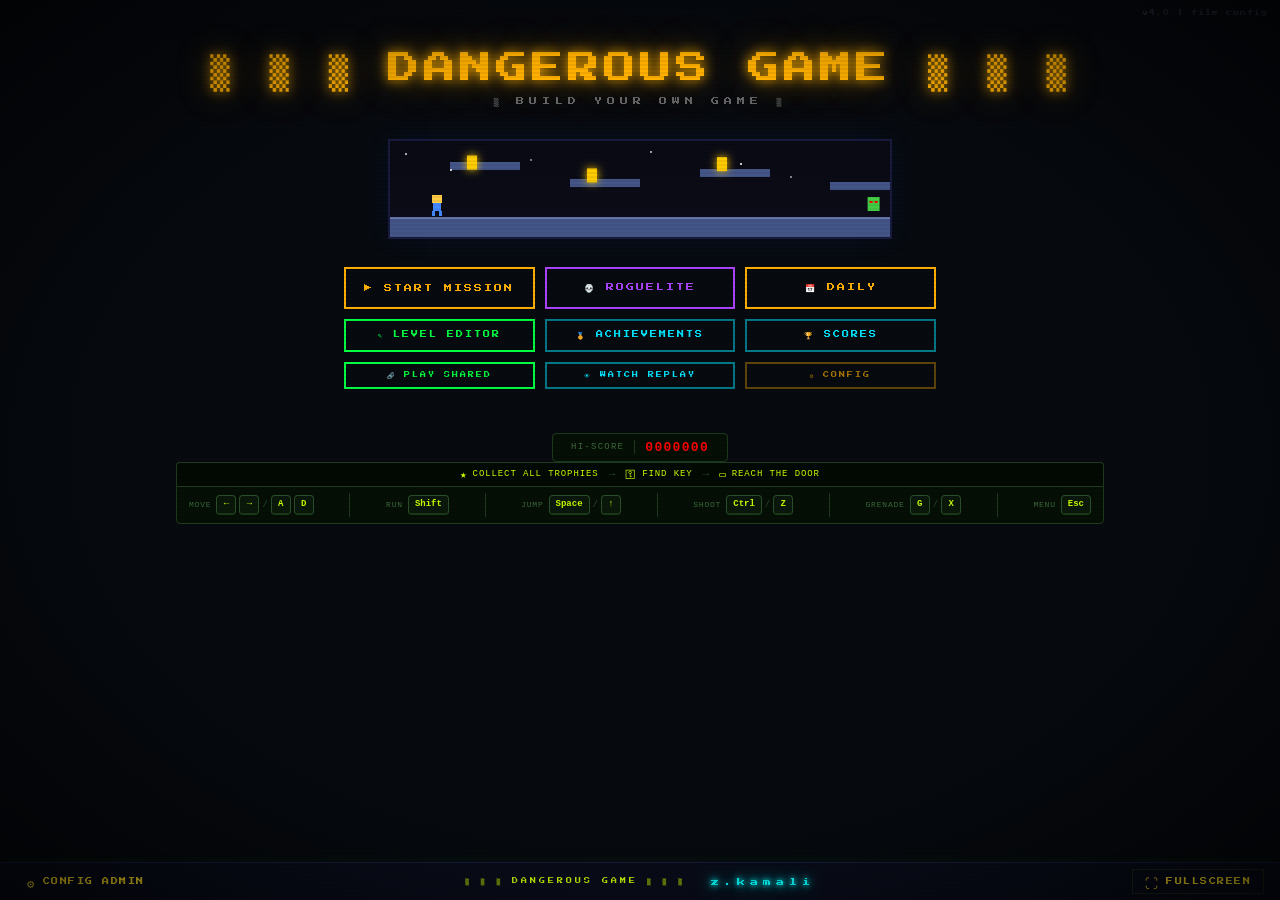
<file: index.html>
<!DOCTYPE html>
<html lang="en">
<head>
  <meta charset="UTF-8">
  <meta name="viewport" content="width=device-width, initial-scale=1.0, maximum-scale=1.0, user-scalable=no, viewport-fit=cover">
  <title>▒ DANGEROUS GAME ▒</title><!-- overwritten at runtime by game.config.json → game.title -->
  <meta name="description" content="DANGEROUS GAME — retro 2D side-scrolling game">
  <meta name="theme-color" content="#070a0f">
  <link rel="preconnect" href="https://fonts.googleapis.com">
  <link rel="preconnect" href="https://fonts.gstatic.com" crossorigin>
  <link href="https://fonts.googleapis.com/css2?family=Press+Start+2P&display=swap" rel="stylesheet">
  <link rel="icon" type="image/png" href="DG-favicon.png">
  <link rel="stylesheet" href="style.css">
</head>
<body>

<!-- Config version badge (top-right corner) -->
<div id="config-badge">LOADING CONFIG…</div>

<!-- ════════════════════════════════════════════
     MENU SCREEN
     ════════════════════════════════════════════ -->
	 <div id="screen-menu" class="screen active">

  <div class="menu-logo-wrap">
    <div class="menu-title" data-config="game.title">
      ▒ ▒ ▒ DANGEROUS GAME ▒ ▒ ▒
    </div>
    <div class="menu-sub" data-config="game.subtitle">
      ▒ BUILD YOUR OWN GAME ▒
    </div>
  </div>

  <div class="menu-canvas-wrap">
    <canvas id="menu-canvas" width="500" height="96"></canvas>
  </div>

  <div class="menu-options menu-grid">
    <!-- Row 1: Primary actions -->
    <button class="btn btn-amber btn-primary menu-btn-lg" id="btn-play">▶ START MISSION</button>
    <button class="btn btn-purple menu-btn-lg" id="btn-roguelite">💀 ROGUELITE</button>
    <button class="btn btn-yellow menu-btn-lg" id="btn-daily">📅 DAILY</button>
    <!-- Row 2: Tools -->
    <button class="btn btn-green  menu-btn-md" id="btn-editor">✎ LEVEL EDITOR</button>
    <button class="btn btn-cyan   menu-btn-md" id="btn-achievements">🏅 ACHIEVEMENTS</button>
    <button class="btn btn-cyan   menu-btn-md" id="btn-leaderboard">🏆 SCORES</button>
    <!-- Row 3: Share + Admin -->
    <button class="btn btn-teal   menu-btn-sm" id="btn-import-level">🔗 PLAY SHARED</button>
    <button class="btn btn-cyan   menu-btn-sm" id="btn-watch-shared-replay">👁 WATCH REPLAY</button>
    <a      class="btn btn-admin  menu-btn-sm" href="admin.html">⚙ CONFIG</a>
  </div>

  <div class="dg-hiscore" id="menu-hi">
    <span class="dg-hi-label">Hi-Score</span>
    <div class="dg-hi-divider"></div>
    <span class="dg-hi-score">0000000</span>
  </div>
	
	<!-- THEME-2 - SHOW IN FOOTER -->
	<div class="dg-footer">
	  <div class="dg-mission">
		<div class="dg-mstep"><span class="dg-micon">★</span> Collect all trophies</div>
		<span class="dg-marrow">→</span>
		<div class="dg-mstep"><span class="dg-micon">⚿</span> Find key</div>
		<span class="dg-marrow">→</span>
		<div class="dg-mstep"><span class="dg-micon">▭</span> Reach the door</div>
	  </div>
	  <div class="dg-controls">
		<div class="dg-ctrl">
		  <span class="dg-label">Move</span>
		  <div class="dg-keys">
			<span class="dg-key">←</span><span class="dg-key">→</span>
			<span class="dg-sep">/</span>
			<span class="dg-key">A</span><span class="dg-key">D</span>
		  </div>
		</div>
		<div class="dg-divider"></div>
		<div class="dg-ctrl">
		  <span class="dg-label">Run</span>
		  <div class="dg-keys"><span class="dg-key">Shift</span></div>
		</div>
		<div class="dg-divider"></div>
		<div class="dg-ctrl">
		  <span class="dg-label">Jump</span>
		  <div class="dg-keys">
			<span class="dg-key">Space</span><span class="dg-sep">/</span><span class="dg-key">↑</span>
		  </div>
		</div>
		<div class="dg-divider"></div>
		<div class="dg-ctrl">
		  <span class="dg-label">Shoot</span>
		  <div class="dg-keys">
			<span class="dg-key">Ctrl</span><span class="dg-sep">/</span><span class="dg-key">Z</span>
		  </div>
		</div>
		<div class="dg-divider"></div>
		<div class="dg-ctrl">
		  <span class="dg-label">Grenade</span>
		  <div class="dg-keys">
			<span class="dg-key">G</span><span class="dg-sep">/</span><span class="dg-key">X</span>
		  </div>
		</div>
		<div class="dg-divider"></div>
		<div class="dg-ctrl">
		  <span class="dg-label">Menu</span>
		  <div class="dg-keys"><span class="dg-key">Esc</span></div>
		</div>
	  </div>
	</div>


</div>

<!-- ════════════════════════════════════════════
     GAME SCREEN
     ════════════════════════════════════════════ -->
<div id="screen-game" class="screen">

  <!-- HUD -->
  <div id="hud">
    <div class="hud-group">
      <div class="hud-item">
        <label>SCORE</label>
        <span id="hud-score">0000000</span>
      </div>
      <div class="hud-item">
        <label>HI</label>
        <span id="hud-hi">0000000</span>
      </div>
      <div class="hud-item">
        <label>MISSION</label>
        <span id="hud-level">LV 1</span>
      </div>
    </div>
    <div class="hud-group">
      <div class="hud-item">
        <label>LIVES</label>
        <span class="hud-lives" id="hud-lives">♥♥♥</span>
      </div>
      <div class="hud-item">
        <label>CUPS</label>
        <span id="hud-trophy">0</span>
      </div>
      <div class="hud-item">
        <label>KEY</label>
        <span class="hud-key" id="hud-key">NO</span>
      </div>
      <div class="hud-item">
        <label>WEAPON</label>
        <span class="hud-weapon" id="hud-weapon">NONE</span>
      </div>
      <div class="hud-item">
        <label>AMMO</label>
        <span class="hud-ammo" id="hud-ammo">–</span>
      </div>
      <div class="hud-item">
        <label>NADE</label>
        <span id="hud-nade">x0</span>
      </div>
      <div class="hud-item" id="hud-jetbar-wrap">
        <label>JET</label>
        <div id="hud-jetbar"><div id="hud-jetbar-fill"></div></div>
      </div>
      <!-- Phase 1: Boss HP bar -->
      <div class="hud-item" id="hud-boss-wrap" style="display:none">
        <label id="hud-boss-label">BOSS 12/12</label>
        <div id="hud-boss-bar"><div id="hud-boss-fill"></div></div>
      </div>
    </div>
  </div>

  <!-- Game canvas -->
  <div id="canvas-wrapper">
    <canvas id="gameCanvas"></canvas>
    <div id="msg-overlay"></div>
  </div>

  <!-- Controls hint strip -->
  <div id="controls-hint">
    <span>← → MOVE &nbsp; SHIFT RUN &nbsp; SPACE JUMP &nbsp; CTRL/Z SHOOT &nbsp; G GRENADE</span>
    <button class="btn btn-danger btn-sm" id="btn-menu" aria-label="Quit to menu">ESC / QUIT</button>
  </div>

  <!-- Touch controls (mobile only — shown via CSS media query) -->
  <div id="touch-controls">
    <div class="touch-dpad">
      <button class="touch-btn"             id="touch-left">◀</button>
      <button class="touch-btn"             id="touch-right">▶</button>
    </div>
    <div class="touch-actions">
      <button class="touch-btn touch-grenade" id="touch-grenade">NADE</button>
      <button class="touch-btn touch-shoot"   id="touch-shoot">FIRE</button>
      <button class="touch-btn touch-jump"    id="touch-jump">JUMP</button>
    </div>
  </div>

</div><!-- /screen-game -->

<!-- ════════════════════════════════════════════
     GAME OVER / WIN SCREEN
     ════════════════════════════════════════════ -->
<div id="screen-gameover" class="screen">
  <div class="gameover-title" id="go-title">GAME OVER</div>
  <div class="gameover-score">SCORE: <span id="go-score">0000000</span></div>
  <div class="gameover-hi">HI-SCORE: <span id="go-hi">0000000</span></div>
  <div class="menu-options">
    <button class="btn btn-amber" id="btn-retry">▶ PLAY AGAIN</button>
    <button class="btn btn-cyan"  id="btn-watch-replay" style="display:none">👁 WATCH REPLAY</button>
    <button class="btn btn-cyan"  id="btn-export-replay" style="display:none">📤 SHARE REPLAY</button>
    <div id="replay-export-feedback" style="display:none;color:#00ff88;font-family:'Press Start 2P',monospace;font-size:8px;margin-top:8px;text-align:center;"></div>
    <button class="btn"           id="btn-gomenu">← MAIN MENU</button>
  </div>
</div>

<!-- ════════════════════════════════════════════
     EDITOR SCREEN
     ════════════════════════════════════════════ -->
<div id="screen-editor" class="screen">

  <!-- Top bar: title + action buttons -->
  <div id="editor-header">
    <h2>◈ LEVEL EDITOR</h2>
    <div class="ed-btns">
      <button class="btn btn-green"               id="btn-ed-play">▶ PLAY TEST</button>
      <button class="btn btn-cyan"               id="btn-ed-export">↓ EXPORT</button>
      <button class="btn btn-amber"               id="btn-ed-import">↑ IMPORT</button>
      <button class="btn btn-cyan"                id="btn-ed-share">🔗 SHARE LEVEL</button>
      <button class="btn btn-purple"              id="btn-ed-ai">🤖 AI GENERATE</button>
      <button class="btn btn-amber ed-btn-danger" id="btn-ed-menu">✕ BACK</button>
      <input  class="hidden-file-input"    type="file" id="ed-import-input" accept=".json">
    </div>
  </div>

  <!-- Toolbar: LEVEL | TILES palette+tools+guide | CHARACTERS -->
  <div id="editor-toolbar">

    <!-- Zone 1: Level select -->
	<div class="tile-guide">
		<div class="tg-group-heading" style="padding: 6px 10px 5px; margin: 8px 0px 4px; background: rgba(255, 136, 0, 0.094); border-width: 1px 1px 1px 3px; border-style: solid; border-color: rgba(255, 136, 0, 0.333) rgba(255, 136, 0, 0.333) rgba(255, 136, 0, 0.333) rgb(255, 136, 0); border-image: initial; font-family: &quot;Press Start 2P&quot;, monospace; font-size: 12px; color: rgb(255, 136, 0); letter-spacing: 2px; display: flex; align-items: center; gap: 8px;">
			<span style="font-size:13px">🗺️</span>
			<div>
				<div>LEVEL</div>
				<div style="font-size:5px;color:#44cc4499;margin-top:2px;letter-spacing:1px">&nbsp;</div>
			</div>
			<select id="ed-level-select"></select>
		</div>
				
		<!-- Zone 3: Add new character -->
		<div class="tg-group-heading" style="padding: 6px 10px 5px; margin: 8px 0px 4px; background: rgba(255, 0, 68, 0.094); border-width: 1px 1px 1px 3px; border-style: solid; border-color: rgba(255, 0, 68, 0.333) rgba(255, 0, 68, 0.333) rgba(255, 0, 68, 0.333) rgb(255, 0, 68); border-image: initial; font-family: &quot;Press Start 2P&quot;, monospace; font-size: 7px; color: rgb(255, 0, 68); letter-spacing: 2px; display: flex; align-items: center; gap: 8px;">
			<span style="font-size:13px">⚔️➕</span>
			<div>
			  <button class="ed-btn ed-btn-add-char" id="btn-add-char">+ ADD CUSTOM ENEMY</button>
			</div>
		</div>
	</div>
	
    <!-- Zone 4: Tile palette + tools + guide -->
    <div class="ed-zone ed-zone-tiles" id="ed-zone-tiles">
      <div class="ed-toolbar-tiles-row">
		<!-- Zone 4: Tile Reference ← ADD THIS ENTIRE BLOCK -->
		<div class="ed-zone" id="ed-zone-guide">		  
			<div class="tile-guide">
				<div class="tg-group-heading" style="padding: 6px 10px 5px; margin: 8px 0px 4px; background: rgba(68, 102, 255, 0.094); border-width: 1px 1px 1px 3px; border-style: solid; border-color: rgba(68, 102, 255, 0.333) rgba(68, 102, 255, 0.333) rgba(68, 102, 255, 0.333) rgb(68, 102, 255); border-image: initial; font-family: &quot;Press Start 2P&quot;, monospace; font-size: 12px; color: rgb(68, 102, 255); letter-spacing: 2px; display: flex; align-items: center; gap: 8px;">
					<span style="font-size:13px">🧰</span>
					<div>Tiles Toolbox
					</div>
					
					<div class="tg-cell" data-tid="4" title="[4] TROPHY — Collect all to unlock door" style="border: 1px solid rgba(255, 204, 0, 0.333); background: rgba(255, 204, 0, 0.07); display: flex; flex-direction: column; align-items: center; padding: 4px 2px 3px; cursor: pointer; border-radius: 2px; transition: border-color 0.1s, background 0.1s; position: relative;">
						<span style="font-size:15px;line-height:1">🧹</span>
						<span style="font-family:'Press Start 2P',monospace;font-size:5px;color:#ffcc00;margin-top:2px;text-align:center;line-height:1.3">
							&nbsp;
						</span>
					</div>
					<button class="btn btn-amber" id="btn-ed-clear">CLEAR</button>
					
					<div class="tg-cell" data-tid="18" title="[18] UPGRADE — Upgrades current weapon" style="border: 1px solid rgba(0, 229, 255, 0.333); background: rgba(0, 229, 255, 0.07); display: flex; flex-direction: column; align-items: center; padding: 4px 2px 3px; cursor: pointer; border-radius: 2px; transition: border-color 0.1s, background 0.1s; position: relative;">
						<span style="font-size:15px;line-height:1">🎨</span>
						<span style="font-family:'Press Start 2P',monospace;font-size:5px;color:#00e5ff;margin-top:2px;text-align:center;line-height:1.3">		&nbsp;
						</span>
					</div>
					<button class="btn btn-cyan" id="btn-ed-fill">FILL FLOOR</button>
				</div>
			</div>
		  <div id="tile-guide"></div>
		</div>
      </div>
    </div>

  </div><!-- /editor-toolbar -->

  <!-- Full-width canvas -->
  <div id="editor-canvas-wrap">
    <canvas id="editorCanvas"></canvas>
  </div>

</div><!-- /screen-editor -->

<!-- ════════════════════════════════════════════
     CUSTOM CHARACTER MODAL
     ════════════════════════════════════════════ -->
<div id="char-modal-bg">
  <div id="char-modal">
    <h2 id="char-modal-title">◈ NEW CHARACTER</h2>

    <div class="cf">
      <label>NAME</label>
      <input type="text" id="char-name" maxlength="12" placeholder="e.g. ROBOT" value="CUSTOM">
    </div>

    <div class="cf-row">
      <div class="cf cf-half">
        <label>BODY COLOR</label>
        <input type="color" id="char-color" value="#cc4444">
      </div>
      <div class="cf cf-half">
        <label>EYE COLOR</label>
        <input type="color" id="char-eyecolor" value="#ff0000">
      </div>
    </div>

    <div class="cf">
      <label>BEHAVIOR</label>
      <select id="char-behavior">
        <option value="patrol">PATROL  (walks back &amp; forth)</option>
        <option value="fast">FAST    (quick patrol)</option>
        <option value="flying">FLYING  (hovers, no gravity)</option>
        <option value="jumper">JUMPER  (bounces on platforms)</option>
        <option value="sniper">SNIPER  (shoots at player)</option>
      </select>
    </div>

    <div class="cf">
      <label>SPEED &nbsp;<span class="rv" id="rv-speed">1.4</span></label>
      <input type="range" id="char-speed" min="0.5" max="4" step="0.1" value="1.4">
    </div>
    <div class="cf">
      <label>PATROL RANGE &nbsp;<span class="rv" id="rv-range">80</span>px</label>
      <input type="range" id="char-range" min="32" max="300" step="8" value="80">
    </div>
    <div class="cf">
      <label>SCORE VALUE &nbsp;<span class="rv" id="rv-score">300</span>pts</label>
      <input type="range" id="char-score" min="100" max="1000" step="50" value="300">
    </div>

    <div class="char-prev-row">
      <canvas class="char-prev-canvas" id="char-prev-cnv" width="48" height="56"></canvas>
      <div id="char-prev-info"></div>
    </div>

    <div class="char-modal-btns">
      <button class="ed-btn"             id="char-cancel">CANCEL</button>
      <button class="ed-btn ed-btn-save" id="char-save">SAVE CHARACTER</button>
    </div>
  </div>
</div>

<!-- ════════════════════════════════════════════
     LEADERBOARD SCREEN
     ════════════════════════════════════════════ -->
<!-- ════════════════════════════════════════════
     LEVEL IMPORT MODAL (Phase 4 — URL Sharing)
     ════════════════════════════════════════════ -->
<div id="import-level-modal-bg" style="display:none;position:fixed;inset:0;background:rgba(0,0,0,0.85);z-index:9999;display:none;align-items:center;justify-content:center;">
  <div style="background:#0d1117;border:2px solid #4a9eff;padding:24px;max-width:560px;width:90%;font-family:'Press Start 2P',monospace;color:#eee;">
    <div style="font-size:10px;color:#4a9eff;margin-bottom:16px;letter-spacing:1px;">🔗 PLAY SHARED LEVEL</div>
    <div style="font-size:8px;color:#aaa;margin-bottom:10px;line-height:1.8;">Paste the level code below.<br>You can paste the full URL or just the part after <span style="color:#4a9eff">#level=</span></div>
    <textarea id="import-level-input" style="width:100%;height:90px;background:#070a0f;color:#4a9eff;border:1px solid #333;padding:8px;font-family:monospace;font-size:11px;resize:vertical;box-sizing:border-box;" placeholder="Paste URL or level code here..."></textarea>
    <div style="margin-top:14px;display:flex;gap:10px;justify-content:flex-end;">
      <button id="import-level-cancel" style="background:#222;color:#aaa;border:1px solid #444;padding:8px 14px;font-family:'Press Start 2P',monospace;font-size:8px;cursor:pointer;">CANCEL</button>
      <button id="import-level-go"     style="background:#4a9eff;color:#000;border:none;padding:8px 14px;font-family:'Press Start 2P',monospace;font-size:8px;cursor:pointer;">▶ PLAY LEVEL</button>
    </div>
    <div id="import-level-error" style="font-size:7px;color:#ff4444;margin-top:10px;min-height:14px;"></div>
  </div>
</div>

<!-- ════════════════════════════════════════════
     REPLAY IMPORT MODAL — paste a shared replay code
     ════════════════════════════════════════════ -->
<div id="import-replay-modal-bg" style="display:none;position:fixed;inset:0;background:rgba(0,0,0,0.88);z-index:9999;align-items:center;justify-content:center;">
  <div style="background:#0a0d14;border:2px solid #00e5ff;padding:24px;max-width:580px;width:92%;font-family:'Press Start 2P',monospace;color:#eee;box-sizing:border-box;">
    <div style="font-size:10px;color:#00e5ff;margin-bottom:8px;letter-spacing:1px;">👁 WATCH SHARED REPLAY</div>
    <div style="font-size:7px;color:#888;margin-bottom:14px;line-height:1.9;">
      Paste a replay code shared by another player.<br>
      The recording will play back from the start of their run.
    </div>
    <textarea id="import-replay-input" style="width:100%;height:100px;background:#070a0f;color:#00e5ff;border:1px solid #224;padding:8px;font-family:monospace;font-size:10px;resize:none;box-sizing:border-box;outline:none;" placeholder="Paste replay code here..."></textarea>
    <div style="margin-top:12px;display:flex;gap:10px;justify-content:flex-end;">
      <button id="import-replay-cancel" style="background:#111;color:#888;border:1px solid #333;padding:8px 14px;font-family:'Press Start 2P',monospace;font-size:7px;cursor:pointer;">CANCEL</button>
      <button id="import-replay-go"     style="background:#00e5ff;color:#000;border:none;padding:8px 16px;font-family:'Press Start 2P',monospace;font-size:7px;cursor:pointer;font-weight:bold;">▶ WATCH REPLAY</button>
    </div>
    <div id="import-replay-error" style="font-size:7px;color:#ff4444;margin-top:8px;min-height:14px;"></div>
  </div>
</div>

<div id="screen-leaderboard" class="screen">
  <div class="lb-header">
    <div class="lb-title">🏆 HIGH SCORES</div>
    <div class="lb-subtitle">TOP 10 SOLDIERS</div>
  </div>

  <div class="lb-table-wrap">
    <table class="lb-table">
      <thead>
        <tr>
          <th class="lb-th">RANK</th>
          <th class="lb-th">NAME</th>
          <th class="lb-th">SCORE</th>
          <th class="lb-th">DATE</th>
        </tr>
      </thead>
      <tbody id="lb-tbody">
        <!-- filled by JS -->
      </tbody>
    </table>
  </div>

  <div class="lb-actions">
    <button class="btn btn-amber" id="btn-lb-back">← MAIN MENU</button>
    <button class="btn btn-danger btn-sm" id="btn-lb-clear">✕ CLEAR SCORES</button>
  </div>
</div>

<!-- ════════════════════════════════════════════
     LEVEL TRANSITION SCREEN
     Shown between levels — animated corridor walk
     ════════════════════════════════════════════ -->
<div id="screen-transition" class="screen">
  <div id="trans-wrap">
    <div id="trans-header">
      <span id="trans-level-from"></span>
      <span id="trans-message"></span>
      <span id="trans-level-to"></span>
    </div>
    <div id="trans-corridor-wrap">
      <canvas id="trans-canvas" width="700" height="120"></canvas>
    </div>
    <div id="trans-footer">
      <span id="trans-score-label">SCORE</span>
      <span id="trans-score-val"></span>
      <span id="trans-sub"></span>
    </div>
  </div>
</div>

<!-- ════════════════════════════════════════════
     GLOBAL FOOTER BAR — always visible
     ════════════════════════════════════════════ -->
<div id="footer-bar">
  <div class="footer-left">
    <a class="footer-link" href="admin.html" title="Open Config Admin">
      <span class="footer-link-icon">⚙</span>
      <span class="footer-link-text">CONFIG ADMIN</span>
    </a>
  </div>
  <div class="footer-center">
    <span class="footer-game-tag" id="footer-title"></span>
    <span class="footer-game-tag-developer" id="footer-title-dev">&nbsp;&nbsp;z.kamali</span>
  </div>
  <div class="footer-right">
    <button class="btn-fullscreen" id="btn-fullscreen" title="Toggle Fullscreen (F11)" aria-label="Toggle fullscreen">
      <span class="fs-icon" id="fs-icon">⛶</span>
      <span class="fs-label" id="fs-label">FULLSCREEN</span>
    </button>
  </div>
</div>

<!-- Scripts — levels data must load before the engine -->
<script src="levels.js"></script>
<script src="game.js"></script>

</body>
</html>
</file>
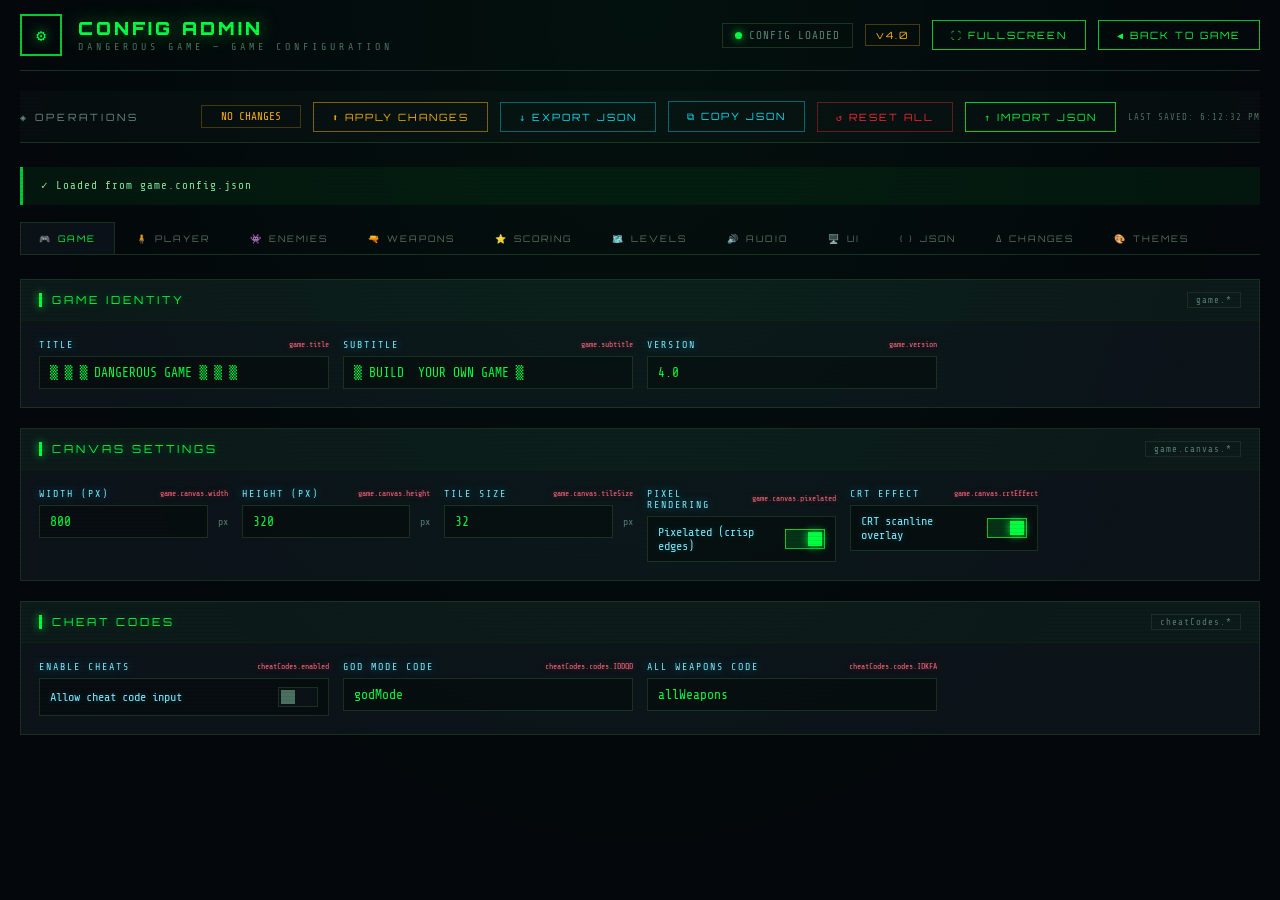
<file: admin.html>
<!DOCTYPE html>
<html lang="en">
<head>
  <meta charset="UTF-8">
  <meta name="viewport" content="width=device-width,initial-scale=1.0">
  
  <title>DANGEROUS GAME — CONFIG ADMIN</title>
  <link rel="preconnect" href="https://fonts.googleapis.com">
  <link href="https://fonts.googleapis.com/css2?family=Share+Tech+Mono&family=Orbitron:wght@400;700;900&display=swap" rel="stylesheet">
  <link rel="stylesheet" href="admin.css">
</head>
<body>
<div class="shell">

<!-- ══ TOP BAR ══════════════════════════════════════════════════ -->
<div class="topbar">
  <div class="logo">
    <div class="logo-icon">⚙</div>
    <div class="logo-text">
      <div class="logo-title">CONFIG ADMIN</div>
      <div class="logo-sub">DANGEROUS GAME — GAME CONFIGURATION</div>
    </div>
  </div>
  <div class="topbar-right">
    <div class="status-pill">
      <div class="status-dot"></div>
      <span>CONFIG LOADED</span>
    </div>
    <div class="version-tag" id="version-tag">v2.0</div>
    <button class="btn" id="btn-fullscreen-admin" title="Toggle Fullscreen (F11)">⛶ FULLSCREEN</button>
    <a href="index.html" class="btn">◀ BACK TO GAME</a>
  </div>
</div>

<!-- ══ SAVE BAR ═════════════════════════════════════════════════ -->
<div class="savebar">
  <div class="savebar-label">◈ OPERATIONS</div>
  <div class="change-counter" id="change-counter">NO CHANGES</div>
  <button class="btn btn-amber" onclick="applyChanges()">⬆ APPLY CHANGES</button>
  <button class="btn btn-cyan"  onclick="exportConfig()">↓ EXPORT JSON</button>
  <button class="btn btn-cyan"  onclick="copyConfig()">⧉ COPY JSON</button>
  <button class="btn btn-red"   onclick="resetConfig()">↺ RESET ALL</button>
  <label class="btn btn-import-label">
    ↑ IMPORT JSON
    <input class="admin-file-input" type="file" id="import-file" accept=".json" onchange="importConfig(event)">
  </label>
</div>

<!-- ══ TABS ═════════════════════════════════════════════════════ -->
<div class="tabs">
  <button class="tab active" onclick="switchTab('game',this)"><span class="tab-icon">🎮</span>GAME</button>
  <button class="tab" onclick="switchTab('player',this)"><span class="tab-icon">🧍</span>PLAYER</button>
  <button class="tab" onclick="switchTab('enemies',this)"><span class="tab-icon">👾</span>ENEMIES</button>
  <button class="tab" onclick="switchTab('weapons',this)"><span class="tab-icon">🔫</span>WEAPONS</button>
  <button class="tab" onclick="switchTab('scoring',this)"><span class="tab-icon">⭐</span>SCORING</button>
  <button class="tab" onclick="switchTab('levels',this)"><span class="tab-icon">🗺️</span>LEVELS</button>
  <button class="tab" onclick="switchTab('audio',this)"><span class="tab-icon">🔊</span>AUDIO</button>
  <button class="tab" onclick="switchTab('ui',this)"><span class="tab-icon">🖥️</span>UI</button>
  <button class="tab" onclick="switchTab('json',this)"><span class="tab-icon">{ }</span>JSON</button>
  <button class="tab" onclick="switchTab('diff',this)"><span class="tab-icon">Δ</span>CHANGES</button>
  <button class="tab" onclick="switchTab('themes',this)"><span class="tab-icon">🎨</span>THEMES</button>
</div>

<!-- ══════════════════════════════════════════════════════════════
     TAB: GAME
══════════════════════════════════════════════════════════════════ -->
<div id="tab-game" class="tab-panel active">

  <div class="section">
    <div class="section-header">
      <div class="section-title">GAME IDENTITY</div>
      <div class="section-badge">game.*</div>
    </div>
    <div class="section-body">
      <div class="field-grid">
        <div class="field">
          <div class="field-label">TITLE<span contenteditable="false" class="field-path">game.title</span></div>
          <input type="text" data-path="game.title" oninput="fieldChanged(this)" readonly>
        </div>
        <div class="field">
          <div class="field-label">SUBTITLE<span class="field-path">game.subtitle</span></div>
          <input type="text" data-path="game.subtitle" oninput="fieldChanged(this)">
        </div>
        <div class="field">
          <div class="field-label">VERSION<span class="field-path">game.version</span></div>
          <input type="text" data-path="game.version" oninput="fieldChanged(this)">
        </div>
      </div>
    </div>
  </div>

  <div class="section">
    <div class="section-header">
      <div class="section-title">CANVAS SETTINGS</div>
      <div class="section-badge">game.canvas.*</div>
    </div>
    <div class="section-body">
      <div class="field-grid field-grid-3">
        <div class="field">
          <div class="field-label">WIDTH (px)<span class="field-path">game.canvas.width</span></div>
          <div class="field-row">
            <input type="number" data-path="game.canvas.width" min="400" max="1920" oninput="fieldChanged(this)">
            <span class="field-unit">px</span>
          </div>
        </div>
        <div class="field">
          <div class="field-label">HEIGHT (px)<span class="field-path">game.canvas.height</span></div>
          <div class="field-row">
            <input type="number" data-path="game.canvas.height" min="200" max="600" oninput="fieldChanged(this)">
            <span class="field-unit">px</span>
          </div>
        </div>
        <div class="field">
          <div class="field-label">TILE SIZE<span class="field-path">game.canvas.tileSize</span></div>
          <div class="field-row">
            <input type="number" data-path="game.canvas.tileSize" min="16" max="64" step="8" oninput="fieldChanged(this)">
            <span class="field-unit">px</span>
          </div>
        </div>
        <div class="field">
          <div class="field-label">PIXEL RENDERING<span class="field-path">game.canvas.pixelated</span></div>
          <label class="toggle-wrap">
            <span class="toggle-label">Pixelated (crisp edges)</span>
            <label class="toggle-switch">
              <input type="checkbox" data-path="game.canvas.pixelated" onchange="fieldChanged(this)">
              <div class="toggle-slider"></div>
            </label>
          </label>
        </div>
        <div class="field">
          <div class="field-label">CRT EFFECT<span class="field-path">game.canvas.crtEffect</span></div>
          <label class="toggle-wrap">
            <span class="toggle-label">CRT scanline overlay</span>
            <label class="toggle-switch">
              <input type="checkbox" data-path="game.canvas.crtEffect" onchange="fieldChanged(this)">
              <div class="toggle-slider"></div>
            </label>
          </label>
        </div>
      </div>
    </div>
  </div>

  <div class="section">
    <div class="section-header">
      <div class="section-title">CHEAT CODES</div>
      <div class="section-badge">cheatCodes.*</div>
    </div>
    <div class="section-body">
      <div class="field-grid">
        <div class="field">
          <div class="field-label">ENABLE CHEATS<span class="field-path">cheatCodes.enabled</span></div>
          <label class="toggle-wrap">
            <span class="toggle-label">Allow cheat code input</span>
            <label class="toggle-switch">
              <input type="checkbox" data-path="cheatCodes.enabled" onchange="fieldChanged(this)">
              <div class="toggle-slider"></div>
            </label>
          </label>
        </div>
        <div class="field">
          <div class="field-label">GOD MODE CODE<span class="field-path">cheatCodes.codes.IDDQD</span></div>
          <input type="text" data-path="cheatCodes.codes.IDDQD" oninput="fieldChanged(this)">
        </div>
        <div class="field">
          <div class="field-label">ALL WEAPONS CODE<span class="field-path">cheatCodes.codes.IDKFA</span></div>
          <input type="text" data-path="cheatCodes.codes.IDKFA" oninput="fieldChanged(this)">
        </div>
      </div>
    </div>
  </div>
</div>

<!-- ══════════════════════════════════════════════════════════════
     TAB: PLAYER
══════════════════════════════════════════════════════════════════ -->
<div id="tab-player" class="tab-panel">
  <div class="section">
    <div class="section-header">
      <div class="section-title">IDENTITY</div>
      <div class="section-badge">player.*</div>
    </div>
    <div class="section-body">
      <div class="field-grid">
        <div class="field">
          <div class="field-label">NAME<span class="field-path">player.name</span></div>
          <input type="text" data-path="player.name" oninput="fieldChanged(this)">
        </div>
        <div class="field">
          <div class="field-label">START LIVES<span class="field-path">player.startLives</span></div>
          <input type="number" data-path="player.startLives" min="1" max="9" oninput="fieldChanged(this)">
        </div>
        <div class="field">
          <div class="field-label">MAX LIVES<span class="field-path">player.maxLives</span></div>
          <input type="number" data-path="player.maxLives" min="1" max="99" oninput="fieldChanged(this)">
        </div>
      </div>
    </div>
  </div>

  <div class="section">
    <div class="section-header">
      <div class="section-title">HITBOX</div>
      <div class="section-badge">player.width / height</div>
    </div>
    <div class="section-body">
      <div class="field-grid field-grid-3">
        <div class="field">
          <div class="field-label">WIDTH<span class="field-path">player.width</span></div>
          <div class="field-row"><input type="number" data-path="player.width" min="4" max="64" oninput="fieldChanged(this)"><span class="field-unit">px</span></div>
        </div>
        <div class="field">
          <div class="field-label">HEIGHT<span class="field-path">player.height</span></div>
          <div class="field-row"><input type="number" data-path="player.height" min="4" max="128" oninput="fieldChanged(this)"><span class="field-unit">px</span></div>
        </div>
      </div>
    </div>
  </div>

  <div class="section">
    <div class="section-header">
      <div class="section-title">MOVEMENT</div>
      <div class="section-badge">player.walk / run / jump / gravity</div>
    </div>
    <div class="section-body">
      <div class="field-grid">
        <div class="field">
          <div class="field-label">WALK SPEED<span class="field-path">player.walkSpeed</span></div>
          <div class="field-row"><input type="number" data-path="player.walkSpeed" step="0.1" min="0.5" max="10" oninput="fieldChanged(this)"><span class="field-unit">px/f</span></div>
        </div>
        <div class="field">
          <div class="field-label">RUN SPEED<span class="field-path">player.runSpeed</span></div>
          <div class="field-row"><input type="number" data-path="player.runSpeed" step="0.1" min="1" max="15" oninput="fieldChanged(this)"><span class="field-unit">px/f</span></div>
        </div>
        <div class="field">
          <div class="field-label">JUMP FORCE<span class="field-path">player.jumpForce</span></div>
          <div class="field-row"><input type="number" data-path="player.jumpForce" step="0.5" min="-25" max="-1" oninput="fieldChanged(this)"><span class="field-unit">vy</span></div>
        </div>
        <div class="field">
          <div class="field-label">GRAVITY<span class="field-path">player.gravity</span></div>
          <div class="field-row"><input type="number" data-path="player.gravity" step="0.01" min="0.05" max="2" oninput="fieldChanged(this)"><span class="field-unit">acc</span></div>
        </div>
        <div class="field">
          <div class="field-label">MAX FALL SPEED<span class="field-path">player.maxFallSpeed</span></div>
          <div class="field-row"><input type="number" data-path="player.maxFallSpeed" step="0.5" min="1" max="30" oninput="fieldChanged(this)"><span class="field-unit">px/f</span></div>
        </div>
        <div class="field">
          <div class="field-label">INVINC. FRAMES<span class="field-path">player.invincibilityFrames</span></div>
          <div class="field-row"><input type="number" data-path="player.invincibilityFrames" min="0" max="600" oninput="fieldChanged(this)"><span class="field-unit">f</span></div>
        </div>
      </div>
    </div>
  </div>

  <div class="section">
    <div class="section-header">
      <div class="section-title">JETPACK</div>
      <div class="section-badge">player.jetpack*</div>
    </div>
    <div class="section-body">
      <div class="field-grid">
        <div class="field">
          <div class="field-label">FUEL CAPACITY<span class="field-path">player.jetpackFuel</span></div>
          <input type="number" data-path="player.jetpackFuel" min="10" max="500" oninput="fieldChanged(this)">
        </div>
        <div class="field">
          <div class="field-label">FUEL REGEN /f<span class="field-path">player.jetpackFuelRegen</span></div>
          <input type="number" data-path="player.jetpackFuelRegen" step="0.05" min="0" max="5" oninput="fieldChanged(this)">
        </div>
        <div class="field">
          <div class="field-label">LIFT FORCE<span class="field-path">player.jetpackLift</span></div>
          <div class="field-row"><input type="number" data-path="player.jetpackLift" step="0.1" min="-10" max="-0.5" oninput="fieldChanged(this)"><span class="field-unit">vy</span></div>
        </div>
      </div>
    </div>
  </div>

  <div class="section">
    <div class="section-header">
      <div class="section-title">GRENADES</div>
      <div class="section-badge">player.grenade*</div>
    </div>
    <div class="section-body">
      <div class="field-grid">
        <div class="field">
          <div class="field-label">THROW SPEED<span class="field-path">player.grenadeThrowSpeed</span></div>
          <input type="number" data-path="player.grenadeThrowSpeed" step="0.5" min="1" max="20" oninput="fieldChanged(this)">
        </div>
        <div class="field">
          <div class="field-label">GRAVITY<span class="field-path">player.grenadeGravity</span></div>
          <input type="number" data-path="player.grenadeGravity" step="0.05" min="0.1" max="2" oninput="fieldChanged(this)">
        </div>
        <div class="field">
          <div class="field-label">FUSE (frames)<span class="field-path">player.grenadeFuse</span></div>
          <div class="field-row"><input type="number" data-path="player.grenadeFuse" min="10" max="300" oninput="fieldChanged(this)"><span class="field-unit">f</span></div>
        </div>
      </div>
    </div>
  </div>

  <div class="section">
    <div class="section-header">
      <div class="section-title">ANIMATION</div>
      <div class="section-badge">player.frameRate / animFrames</div>
    </div>
    <div class="section-body">
      <div class="field-grid field-grid-3">
        <div class="field">
          <div class="field-label">FRAME RATE<span class="field-path">player.frameRate</span></div>
          <input type="number" data-path="player.frameRate" min="1" max="30" oninput="fieldChanged(this)">
        </div>
        <div class="field">
          <div class="field-label">ANIM FRAMES<span class="field-path">player.animFrames</span></div>
          <input type="number" data-path="player.animFrames" min="1" max="16" oninput="fieldChanged(this)">
        </div>
      </div>
    </div>
  </div>
</div>

<!-- ══════════════════════════════════════════════════════════════
     TAB: ENEMIES
══════════════════════════════════════════════════════════════════ -->
<div id="tab-enemies" class="tab-panel">
  <div class="enemy-grid" id="enemy-grid">
    <!-- rendered by admin.js -->
  </div>
</div>

<!-- ══════════════════════════════════════════════════════════════
     TAB: WEAPONS
══════════════════════════════════════════════════════════════════ -->
<div id="tab-weapons" class="tab-panel">

  <div class="section">
    <div class="section-header">
      <div class="section-title">🔫 PISTOL</div>
      <div class="section-badge">weapons.pistol.*</div>
    </div>
    <div class="section-body">
      <div class="field-grid">
        <div class="field">
          <div class="field-label">BULLET SPEED<span class="field-path">weapons.pistol.bulletSpeed</span></div>
          <div class="field-row"><input type="number" data-path="weapons.pistol.bulletSpeed" step="0.5" min="1" max="30" oninput="fieldChanged(this)"><span class="field-unit">px/f</span></div>
        </div>
        <div class="field">
          <div class="field-label">SHOOT COOLDOWN<span class="field-path">weapons.pistol.shootCooldown</span></div>
          <div class="field-row"><input type="number" data-path="weapons.pistol.shootCooldown" min="1" max="60" oninput="fieldChanged(this)"><span class="field-unit">f</span></div>
        </div>
        <div class="field">
          <div class="field-label">AMMO (-1=∞)<span class="field-path">weapons.pistol.ammo</span></div>
          <input type="number" data-path="weapons.pistol.ammo" min="-1" max="999" oninput="fieldChanged(this)">
        </div>
        <div class="field">
          <div class="field-label">DAMAGE<span class="field-path">weapons.pistol.damage</span></div>
          <input type="number" data-path="weapons.pistol.damage" min="1" max="10" oninput="fieldChanged(this)">
        </div>
        <div class="field">
          <div class="field-label">BULLET COLOR<span class="field-path">weapons.pistol.bulletColor</span></div>
          <div class="color-field">
            <div class="color-preview" id="prev-pistol-bulletColor"></div>
            <input type="color" data-path="weapons.pistol.bulletColor" oninput="fieldChanged(this);updateColorPreview(this)">
          </div>
        </div>
      </div>
    </div>
  </div>

  <div class="section">
    <div class="section-header">
      <div class="section-title">🔥 MACHINE GUN</div>
      <div class="section-badge">weapons.machineGun.*</div>
    </div>
    <div class="section-body">
      <div class="field-grid">
        <div class="field">
          <div class="field-label">BULLET SPEED<span class="field-path">weapons.machineGun.bulletSpeed</span></div>
          <div class="field-row"><input type="number" data-path="weapons.machineGun.bulletSpeed" step="0.5" min="1" max="30" oninput="fieldChanged(this)"><span class="field-unit">px/f</span></div>
        </div>
        <div class="field">
          <div class="field-label">SHOOT COOLDOWN<span class="field-path">weapons.machineGun.shootCooldown</span></div>
          <div class="field-row"><input type="number" data-path="weapons.machineGun.shootCooldown" min="1" max="60" oninput="fieldChanged(this)"><span class="field-unit">f</span></div>
        </div>
        <div class="field">
          <div class="field-label">AMMO<span class="field-path">weapons.machineGun.ammo</span></div>
          <input type="number" data-path="weapons.machineGun.ammo" min="1" max="500" oninput="fieldChanged(this)">
        </div>
        <div class="field">
          <div class="field-label">DAMAGE<span class="field-path">weapons.machineGun.damage</span></div>
          <input type="number" data-path="weapons.machineGun.damage" min="1" max="10" oninput="fieldChanged(this)">
        </div>
        <div class="field">
          <div class="field-label">BULLET COLOR<span class="field-path">weapons.machineGun.bulletColor</span></div>
          <div class="color-field">
            <div class="color-preview" id="prev-machineGun-bulletColor"></div>
            <input type="color" data-path="weapons.machineGun.bulletColor" oninput="fieldChanged(this);updateColorPreview(this)">
          </div>
        </div>
      </div>
    </div>
  </div>

  <div class="section">
    <div class="section-header">
      <div class="section-title">💣 GRENADE</div>
      <div class="section-badge">weapons.grenade.*</div>
    </div>
    <div class="section-body">
      <div class="field-grid">
        <div class="field">
          <div class="field-label">THROW SPEED<span class="field-path">weapons.grenade.throwSpeed</span></div>
          <input type="number" data-path="weapons.grenade.throwSpeed" step="0.5" min="1" max="20" oninput="fieldChanged(this)">
        </div>
        <div class="field">
          <div class="field-label">GRAVITY<span class="field-path">weapons.grenade.gravity</span></div>
          <input type="number" data-path="weapons.grenade.gravity" step="0.05" min="0.05" max="2" oninput="fieldChanged(this)">
        </div>
        <div class="field">
          <div class="field-label">FUSE (frames)<span class="field-path">weapons.grenade.fuse</span></div>
          <input type="number" data-path="weapons.grenade.fuse" min="10" max="300" oninput="fieldChanged(this)">
        </div>
        <div class="field">
          <div class="field-label">BLAST RADIUS<span class="field-path">weapons.grenade.blastRadius</span></div>
          <div class="field-row"><input type="number" data-path="weapons.grenade.blastRadius" min="10" max="400" oninput="fieldChanged(this)"><span class="field-unit">px</span></div>
        </div>
        <div class="field">
          <div class="field-label">AMMO PER PICKUP<span class="field-path">weapons.grenade.ammo</span></div>
          <input type="number" data-path="weapons.grenade.ammo" min="1" max="20" oninput="fieldChanged(this)">
        </div>
      </div>
    </div>
  </div>
</div>

<!-- ══════════════════════════════════════════════════════════════
     TAB: SCORING
══════════════════════════════════════════════════════════════════ -->
<div id="tab-scoring" class="tab-panel">
  <div class="section">
    <div class="section-header">
      <div class="section-title">POINTS TABLE</div>
      <div class="section-badge">scoring.*</div>
    </div>
    <div class="section-body">
      <table class="score-table">
        <thead>
          <tr>
            <th>EVENT</th>
            <th>KEY PATH</th>
            <th>POINTS</th>
          </tr>
        </thead>
        <tbody id="score-tbody">
          <!-- rendered by admin.js -->
        </tbody>
      </table>
    </div>
  </div>
</div>

<!-- ══════════════════════════════════════════════════════════════
     TAB: LEVELS
══════════════════════════════════════════════════════════════════ -->
<div id="tab-levels" class="tab-panel">
  <div class="section">
    <div class="section-header">
      <div class="section-title">LEVEL METADATA</div>
      <div class="section-badge">levels[ ].*</div>
    </div>
    <div class="section-body" id="levels-body">
      <!-- rendered by admin.js -->
    </div>
  </div>
</div>

<!-- ══════════════════════════════════════════════════════════════
     TAB: AUDIO
══════════════════════════════════════════════════════════════════ -->
<div id="tab-audio" class="tab-panel">
  <div class="section">
    <div class="section-header">
      <div class="section-title">GLOBAL AUDIO</div>
      <div class="section-badge">audio.enabled</div>
    </div>
    <div class="section-body">
      <div class="field">
        <div class="field-label">AUDIO ENABLED<span class="field-path">audio.enabled</span></div>
        <label class="toggle-wrap">
          <span class="toggle-label">Enable all game sound effects</span>
          <label class="toggle-switch">
            <input type="checkbox" data-path="audio.enabled" onchange="fieldChanged(this)">
            <div class="toggle-slider"></div>
          </label>
        </label>
      </div>
    </div>
  </div>

  <div class="section">
    <div class="section-header">
      <div class="section-title">SFX PROPERTIES</div>
      <div class="section-badge">audio.sfx.*</div>
    </div>
    <div class="section-body">
      <table class="sfx-table">
        <thead>
          <tr>
            <th>EVENT</th>
            <th>FREQ (Hz)</th>
            <th>DURATION (s)</th>
            <th>WAVEFORM</th>
            <th>VOLUME</th>
            <th>TEST</th>
          </tr>
        </thead>
        <tbody id="sfx-tbody">
          <!-- rendered by admin.js -->
        </tbody>
      </table>
    </div>
  </div>
</div>

<!-- ══════════════════════════════════════════════════════════════
     TAB: UI
══════════════════════════════════════════════════════════════════ -->
<div id="tab-ui" class="tab-panel">
  <div class="section">
    <div class="section-header">
      <div class="section-title">LAYOUT</div>
      <div class="section-badge">ui.hudHeight / msgDuration</div>
    </div>
    <div class="section-body">
      <div class="field-grid field-grid-3">
        <div class="field">
          <div class="field-label">HUD HEIGHT<span class="field-path">ui.hudHeight</span></div>
          <div class="field-row"><input type="number" data-path="ui.hudHeight" min="20" max="100" oninput="fieldChanged(this)"><span class="field-unit">px</span></div>
        </div>
        <div class="field">
          <div class="field-label">MSG DURATION<span class="field-path">ui.msgDuration</span></div>
          <div class="field-row"><input type="number" data-path="ui.msgDuration" min="10" max="300" oninput="fieldChanged(this)"><span class="field-unit">f</span></div>
        </div>
      </div>
    </div>
  </div>

  <div class="section">
    <div class="section-header">
      <div class="section-title">FONT SIZES</div>
      <div class="section-badge">ui.fontSize.*</div>
    </div>
    <div class="section-body">
      <div class="field-grid field-grid-3">
        <div class="field"><div class="field-label">TITLE<span class="field-path">ui.fontSize.title</span></div><input type="number" data-path="ui.fontSize.title" min="8" max="72" oninput="fieldChanged(this)"></div>
        <div class="field"><div class="field-label">HUD<span class="field-path">ui.fontSize.hud</span></div><input type="number" data-path="ui.fontSize.hud" min="6" max="24" oninput="fieldChanged(this)"></div>
        <div class="field"><div class="field-label">MESSAGE<span class="field-path">ui.fontSize.msg</span></div><input type="number" data-path="ui.fontSize.msg" min="6" max="48" oninput="fieldChanged(this)"></div>
        <div class="field"><div class="field-label">TINY<span class="field-path">ui.fontSize.tiny</span></div><input type="number" data-path="ui.fontSize.tiny" min="4" max="18" oninput="fieldChanged(this)"></div>
      </div>
    </div>
  </div>

  <div class="section">
    <div class="section-header">
      <div class="section-title">COLOR PALETTE</div>
      <div class="section-badge">ui.colors.*</div>
    </div>
    <div class="section-body">
      <div class="field-grid field-grid-3" id="ui-colors-grid">
        <!-- rendered by admin.js -->
      </div>
    </div>
  </div>
</div>

<!-- ══════════════════════════════════════════════════════════════
     TAB: JSON RAW
══════════════════════════════════════════════════════════════════ -->
<div id="tab-json" class="tab-panel">
  <div class="section">
    <div class="section-header">
      <div class="section-title">RAW JSON EDITOR</div>
      <div class="section-badge">Direct config.json editing</div>
    </div>
    <div class="section-body json-viewer">
      <div class="json-actions">
        <span>Edit directly — click APPLY to sync to all fields</span>
        <button class="btn btn-amber" onclick="syncFromJson()">⬆ SYNC FROM JSON</button>
        <button class="btn" onclick="formatJson()">⟳ FORMAT</button>
        <button class="btn btn-cyan" onclick="copyConfig()">⧉ COPY</button>
      </div>
      <textarea id="json-raw" spellcheck="false" oninput="onJsonEdit()"></textarea>
      <div class="json-error" id="json-error"></div>
    </div>
  </div>
</div>

<!-- ══════════════════════════════════════════════════════════════
     TAB: DIFF / CHANGES
══════════════════════════════════════════════════════════════════ -->
<div id="tab-diff" class="tab-panel">
  <div class="section">
    <div class="section-header">
      <div class="section-title">Δ CHANGE LOG</div>
      <div class="section-badge" id="diff-count-badge">0 changes</div>
    </div>
    <div class="section-body section-body-flush">
      <div class="diff-header-row">
        <span>KEY PATH</span>
        <span>ORIGINAL</span>
        <span>NEW VALUE</span>
      </div>
      <div class="diff-list" id="diff-list">
        <div class="diff-empty">NO CHANGES YET — MODIFY ANY FIELD TO SEE DIFFS HERE</div>
      </div>
    </div>
  </div>
  <div class="diff-actions">
    <button class="btn btn-amber" onclick="applyChanges()">⬆ APPLY ALL CHANGES</button>
    <button class="btn btn-red"   onclick="revertAll()">↺ REVERT ALL</button>
  </div>
</div>

</div><!-- /shell -->

<!-- ════════════════════════════════════════════
     PHASE 3 — FEAT-011: THEMES TAB PANEL
     ════════════════════════════════════════════ -->
<div id="tab-themes" class="tab-panel" style="padding:20px;">

  <div class="section" style="margin-bottom:20px;">
    <div class="section-header">
      <div class="section-title">🎨 VISUAL THEME PACKS</div>
    </div>
    <div class="section-body">
      <p style="font-size:8px;color:#888;line-height:1.9;margin-bottom:16px;">
        Swap the entire visual palette in one click. Theme changes the tile colors,
        background, CRT tint, and enemy tints. Changes apply live in-game instantly.
      </p>
      <div id="theme-grid" style="display:grid;grid-template-columns:repeat(auto-fill,minmax(240px,1fr));gap:14px;"></div>
    </div>
  </div>

  <div class="section">
    <div class="section-header">
      <div class="section-title">ACTIVE THEME</div>
    </div>
    <div class="section-body">
      <div id="active-theme-display" style="font-size:10px;color:var(--accent);padding:8px 0;"></div>
      <button class="btn btn-amber" onclick="adminApplyTheme('default')" style="margin-top:8px;">↺ RESET TO DEFAULT</button>
    </div>
  </div>

</div>
<!-- /themes panel -->

<!-- Toast container -->
<div class="toast-wrap" id="toast-wrap"></div>

<!-- Fullscreen button wiring — inline-free, handled in admin.js -->
<script src="admin.js"></script>

</body>
</html>
</file>
<file: style.css>
/* ═══════════════════════════════════════════════════════════════════
   ▒ ▒ ▒ D A N G E R O U S  G A M E ▒ ▒ ▒ — style.css
   Retro DOS / CRT terminal aesthetic
   ═══════════════════════════════════════════════════════════════════ */

@import url('https://fonts.googleapis.com/css2?family=Press+Start+2P&display=swap');

/* ── Reset & Root ──────────────────────────────────────────────── */
*, *::before, *::after { margin: 0; padding: 0; box-sizing: border-box; }

:root {
  --crt-green:  #00ff41;
  --crt-amber:  #ffb000;
  --crt-red:    #ff2020;
  --crt-cyan:   #00ffff;
  --crt-blue:   #4488ff;
  --bg-dark:    #070a0f;
  --bg-panel:   #0a0d1a;
  --bg-sidebar: #080b14;
  --border-glow:#1a1a3e;
  --shadow-glow: rgba(0, 255, 65, 0.18);
}

/* ── Base ─────────────────────────────────────────────────────── */
html { scroll-behavior: smooth; }

body {
  background: var(--bg-dark);
  color: var(--crt-green);
  font-family: 'Press Start 2P', monospace;
  display: flex;
  flex-direction: column;
  align-items: center;
  min-height: 100vh;
  overflow-x: hidden;
  image-rendering: pixelated;
  user-select: none;
}

/* ── CRT Scanlines Overlay ────────────────────────────────────── */
body::before {
  content: '';
  position: fixed;
  inset: 0;
  background: repeating-linear-gradient(
    0deg,
    transparent,
    transparent 2px,
    rgba(0, 0, 0, 0.06) 2px,
    rgba(0, 0, 0, 0.06) 4px
  );
  pointer-events: none;
  z-index: 9999;
}

/* ── CRT Vignette ─────────────────────────────────────────────── */
body::after {
  content: '';
  position: fixed;
  inset: 0;
  background: radial-gradient(ellipse at center, transparent 60%, rgba(0,0,0,0.65) 100%);
  pointer-events: none;
  z-index: 9998;
}

/* ════════════════════════════════════════════════════════════════
   SCREEN MANAGEMENT
   ════════════════════════════════════════════════════════════════ */
.screen {
  display: none;
  width: 100%;
  max-width: 960px;
  padding: 16px;
  flex-direction: column;
  align-items: center;
}
.screen.active {
  display: flex;
}




/* ════════════════════════════════════════════════════════════════
   MENU SCREEN
   ════════════════════════════════════════════════════════════════ */
#screen-menu {
  gap: 0;
}

.menu-logo-wrap {
  text-align: center;
  margin: 30px 0 8px;
}

.menu-title {
  font-size: clamp(10px, 3.5vw, 32px);
  color: var(--crt-amber);
  text-shadow:
    0 0 12px var(--crt-amber),
    0 0 30px rgba(255, 176, 0, 0.5),
    0 0 60px rgba(255, 176, 0, 0.2);
  letter-spacing: clamp(1px, 0.5vw, 4px);
  word-break: break-word;
  animation: flicker 5s infinite;
  line-height: 1.4;
}

.menu-sub {
  font-size: 8px;
  color: #666;
  letter-spacing: 5px;
  margin-top: 6px;
  margin-bottom: 24px;
}

.menu-canvas-wrap {
  border: 2px solid var(--border-glow);
  box-shadow: 0 0 24px rgba(0,100,255,0.08);
  margin-bottom: 28px;
}

.menu-options {
  display: flex;
  flex-direction: column;
  gap: 14px;
  align-items: center;
  margin-bottom: 20px;
}

/* ── 3-column retro grid menu ────────────────────────────────── */
.menu-grid {
  display: grid !important;
  flex-direction: unset !important;
  grid-template-columns: repeat(3, 1fr);
  gap: 10px;
  width: min(600px, 92vw);
  align-items: stretch;
  padding: 0 4px;
}

.menu-btn-lg {
  font-size: 8px !important;
  padding: 14px 8px !important;
  letter-spacing: 0.05em;
}
.menu-btn-md {
  font-size: 7px !important;
  padding: 10px 6px !important;
}
.menu-btn-sm {
  font-size: 6px !important;
  padding: 8px 4px !important;
}
.menu-btn-spacer {
  visibility: hidden;
}

.btn-teal   { --btn-color: #00e5cc; }

.dg-hiscore { display: inline-flex; align-items: center; gap: 10px; margin-top: 24px; background: #050f05; border: 1px solid #1e3a1e; border-radius: 4px; padding: 6px 18px; font-family: 'Courier New', monospace; }
.dg-hi-label { font-size: 9px; color: #3d6b3d; letter-spacing: 0.14em; text-transform: uppercase; }
.dg-hi-divider { width: 1px; height: 14px; background: #1e3a1e; }
.dg-hi-score { font-size: 13px; font-weight: bold; color: #FF0000; letter-spacing: 0.1em; }


/* ════════════════════════════════════════════════════════════════
   GAME CONTROL DISPLAY
   ════════════════════════════════════════════════════════════════ */

/* THEME-2 - SHOW IN FOOTER */
.dg-footer { width: 100%; font-family: 'Courier New', monospace; box-sizing: border-box; }
.dg-mission { display: flex; align-items: center; justify-content: center; gap: 10px; padding: 5px 12px; background: #030a03; border: 1px solid #1e3a1e; border-bottom: none; border-radius: 4px 4px 0 0; }
.dg-mstep { font-size: 9px; color: #CCFF00; letter-spacing: 0.1em; text-transform: uppercase; display: flex; align-items: center; gap: 5px; }
.dg-micon { font-size: 11px; }
.dg-marrow { color: #2a4a2a; font-size: 11px; }
.dg-controls { display: flex; align-items: center; justify-content: space-between; background: #050f05; border: 1px solid #1e3a1e; border-radius: 0 0 4px 4px; padding: 6px 12px; gap: 4px; }
.dg-ctrl { display: flex; align-items: center; gap: 5px; white-space: nowrap; }
.dg-label { font-size: 8px; color: #3d6b3d; text-transform: uppercase; letter-spacing: 0.1em; }
.dg-keys { display: flex; gap: 3px; align-items: center; }
.dg-key { display: inline-flex; align-items: center; justify-content: center; background: #0a180a; border: 1px solid #2a4e2a; border-bottom: 2px solid #1a3a1a; border-radius: 4px; padding: 2px 6px; font-size: 9px; font-weight: bold; font-family: 'Courier New', monospace; color: #CCFF00; min-width: 20px; text-align: center; line-height: 1.4; }
.dg-sep { font-size: 9px; color: #2a4a2a; }
.dg-divider { width: 1px; height: 24px; background: #1e3a1e; flex-shrink: 0; }

/* ── Animations ──────────────────────────────────────────────── */
@keyframes flicker {
  0%, 90%, 100% { opacity: 1; }
  91% { opacity: 0.85; }
  92% { opacity: 1; }
  95% { opacity: 0.7; }
  96% { opacity: 1; }
}

@keyframes pulse {
  0%, 100% { text-shadow: 0 0 12px var(--crt-amber), 0 0 30px rgba(255,176,0,0.4); }
  50%       { text-shadow: 0 0 20px var(--crt-amber), 0 0 50px rgba(255,176,0,0.7); }
}

@keyframes blink {
  0%, 49% { opacity: 1; }
  50%, 100% { opacity: 0; }
}

/* ════════════════════════════════════════════════════════════════
   BUTTONS
   ════════════════════════════════════════════════════════════════ */
/* ===== BUTTON SYSTEM (RETRO NEON) ===== */
.btn {
  --btn-color: var(--crt-green);

  font-family: 'Press Start 2P', monospace;
  font-size: 11px;
  padding: 13px 36px;
  background: transparent;
  border: 2px solid var(--btn-color);
  color: var(--btn-color);
  cursor: pointer;
  letter-spacing: 2px;
  transition: all 0.08s ease;
  position: relative;
  text-transform: uppercase;
  outline: none;
}

/* outer glow frame */
.btn::after {
  content: '';
  position: absolute;
  inset: -4px;
  border: 1px solid transparent;
  transition: border-color 0.08s;
}

/* hover = dynamic glow */
.btn:hover {
  background: color-mix(in srgb, var(--btn-color) 8%, transparent);
  box-shadow:
    0 0 18px color-mix(in srgb, var(--btn-color) 35%, transparent),
    inset 0 0 12px color-mix(in srgb, var(--btn-color) 8%, transparent);
  color: #ffffff;
}

.btn:hover::after {
  border-color: color-mix(in srgb, var(--btn-color) 35%, transparent);
}

.btn:active {
  transform: scale(0.96);
}

/* ===== COLOR VARIANTS ===== */
.btn-green  { --btn-color: var(--crt-green); }
.btn-amber  { --btn-color: var(--crt-amber); }
.btn-red    { --btn-color: var(--crt-red); }
.btn-cyan   { --btn-color: #00e5ff; }
.btn-purple { --btn-color: #aa44ff; }
.btn-yellow { --btn-color: #ffb000; }
.btn-admin  { --btn-color: #8888ff; }

.btn-primary {
  animation: pulseGlow 1.5s infinite alternate;
}

@keyframes pulseGlow {
  from { box-shadow: 0 0 8px var(--btn-color); }
  to   { box-shadow: 0 0 22px var(--btn-color); }
}

.btn-locked {
  opacity: 0.4;
  cursor: not-allowed;
  box-shadow: none;
}

/* size */
.btn-sm {
  font-size: 8px;
  padding: 8px 18px;



}
/* ════════════════════════════════════════════════════════════════
   GAME SCREEN
   ════════════════════════════════════════════════════════════════ */
#screen-game {
  padding: 12px;
  gap: 0;
}

/* ── HUD Bar ─────────────────────────────────────────────────── */
#hud {
  display: flex;
  justify-content: space-between;
  align-items: center;
  width: 100%;
  max-width: 800px;
  padding: 7px 14px;
  background: var(--bg-panel);
  border: 1px solid var(--border-glow);
  border-bottom: none;
  font-size: 8px;
  flex-wrap: wrap;
  gap: 10px;
}

.hud-group {
  display: flex;
  gap: 18px;
  align-items: center;
  flex-wrap: wrap;
}

.hud-item {
  display: flex;
  flex-direction: column;
  gap: 3px;
}

.hud-item label {
  color: #3a3a5a;
  font-size: 6px;
  letter-spacing: 1px;
}

.hud-item span {
  color: var(--crt-amber);
  font-size: 8px;
}

.hud-lives  { color: var(--crt-red) !important; }
.hud-key    { color: #ddaa00 !important; }
.hud-weapon { color: var(--crt-cyan) !important; }
.hud-ammo   { color: #88aaff !important; }

/* ── Jetpack fuel bar ────────────────────────────────────────── */
#hud-jetbar-wrap {
  display: flex;
  flex-direction: column;
  gap: 3px;
}
#hud-jetbar-wrap label {
  font-size: 6px;
  color: #3a3a5a;
  letter-spacing: 1px;
}
#hud-jetbar {
  width: 60px;
  height: 6px;
  background: #111;
  border: 1px solid #222;
  position: relative;
  overflow: hidden;
}
#hud-jetbar-fill {
  height: 100%;
  width: 100%;
  background: linear-gradient(90deg, #ff4400, #ffcc00);
  transition: width 0.1s;
}

/* ── Phase 1: Boss HP Bar ───────────────────────── */
#hud-boss-wrap { animation: boss-pulse 0.8s infinite; }
#hud-boss-wrap.boss2 { animation: boss2-pulse 0.5s infinite; }
@keyframes boss2-pulse {
  0%,100% { box-shadow: 0 0 8px rgba(255,0,170,0.4); }
  50%      { box-shadow: 0 0 20px rgba(255,0,170,0.9); }
}
@keyframes boss-pulse { 0%,100%{opacity:1} 50%{opacity:0.7} }
#hud-boss-label {
  color: var(--crt-red) !important;
  font-size: 6px;
  text-shadow: 0 0 8px var(--crt-red);
  white-space: nowrap;
}
#hud-boss-bar {
  width: 80px; height: 8px;
  background: #220000;
  border: 1px solid #ff2020;
  box-shadow: 0 0 8px rgba(255,32,32,0.5);
  overflow: hidden;
}
#hud-boss-fill {
  height: 100%; width: 100%;
  background: linear-gradient(to right, #881100, #ff2020);
  transition: width 0.15s, background 0.3s;
}

/* ── Canvas wrapper ──────────────────────────────────────────── */
#canvas-wrapper {
  position: relative;
  width: 100%;
  max-width: 800px;
  border: 2px solid var(--border-glow);
  box-shadow: 0 0 40px rgba(0,80,255,0.08), inset 0 0 80px rgba(0,0,20,0.7);
  image-rendering: pixelated;
  line-height: 0;
  aspect-ratio: 800 / 320;  /* preserve game proportions */
}

#gameCanvas {
  display: block;
  width: 100%;        /* scale canvas to container */
  height: 100%;
  image-rendering: pixelated;
  image-rendering: crisp-edges;
}

/* ── Message overlay ─────────────────────────────────────────── */
#msg-overlay {
  position: absolute;
  inset: 0;
  display: flex;
  align-items: center;
  justify-content: center;
  font-size: 16px;
  color: var(--crt-amber);
  text-shadow: 0 0 20px var(--crt-amber);
  pointer-events: none;
  text-align: center;
  line-height: 2;
  background: rgba(0, 0, 0, 0.52);
  opacity: 0;
  transition: opacity 0.25s;
}
#msg-overlay.visible { opacity: 1; }

/* ── Controls strip ──────────────────────────────────────────── */
#controls-hint {
  width: 100%;
  max-width: 800px;
  font-size: 7px;
  color: #2a2a44;
  display: flex;
  justify-content: space-between;
  align-items: center;
  padding: 5px 14px;
  background: var(--bg-panel);
  border: 1px solid var(--border-glow);
  border-top: none;
}
#controls-hint span { color: #3a3a5a; }

/* ════════════════════════════════════════════════════════════════
   GAME OVER SCREEN
   ════════════════════════════════════════════════════════════════ */
#screen-gameover {
  gap: 0;
}

.gameover-title {
  font-size: 26px;
  color: var(--crt-red);
  text-shadow: 0 0 30px var(--crt-red), 0 0 60px rgba(255,32,32,0.4);
  margin: 60px 0 28px;
  animation: flicker 2s infinite;
}

.gameover-score {
  font-size: 12px;
  color: var(--crt-amber);
  margin-bottom: 8px;
}
.gameover-hi {
  font-size: 10px;
  color: #555;
  margin-bottom: 48px;
}

/* ── Win screen ──────────────────────────────────────────────── */
.win-title {
  font-size: 22px;
  color: var(--crt-green);
  text-shadow: 0 0 30px var(--crt-green);
  margin: 50px 0 24px;
  animation: pulse 1.5s infinite;
}

/* ════════════════════════════════════════════════════════════════
   EDITOR SCREEN  —  top-toolbar layout
   ════════════════════════════════════════════════════════════════ */

/* ── screen-editor overrides default .screen centering ───────── */
#screen-editor {
  max-width: 100%;
  padding: 10px 16px;
  align-items: stretch;
}

/* ── Top action bar ──────────────────────────────────────────── */
#editor-header {
  display: flex;
  align-items: center;
  justify-content: space-between;
  width: 100%;
  padding: 8px 0;
  border-bottom: 1px solid var(--border-glow);
  margin-bottom: 8px;
  flex-wrap: wrap;
  gap: 8px;
}
#editor-header h2 {
  font-size: 11px;
  color: var(--crt-amber);
}
#editor-header .ed-btns {
  display: flex;
  gap: 6px;
  flex-wrap: wrap;
}

/* ── Toolbar: 3-zone row above canvas ────────────────────────── */
#editor-toolbar {
  display: flex;
  gap: 0;
  width: 100%;
  background: var(--bg-sidebar);
  border: 1px solid var(--border-glow);
  margin-bottom: 6px;
  align-items: stretch;
}

/* shared zone chrome */
.ed-zone {
  padding: 8px 12px;
  border-right: 1px solid var(--border-glow);
  display: flex;
  flex-direction: column;
  gap: 6px;
}
.ed-zone:last-child { border-right: none; }

.ed-zone-label {
  font-size: 7px;
  color: #39FF14;
  letter-spacing: 2px;
  text-transform: uppercase;
  padding-bottom: 5px;
  border-bottom: 1px solid #1a1a2e;
  white-space: nowrap;
}

/* Zone 1 – Level select */
#ed-zone-level {
  min-width: 130px;
  flex-shrink: 0;
  justify-content: flex-start;
}

/* Zone 2 – Tiles (grows to fill) */
.ed-zone-tiles {
  flex: 1;
  min-width: 0;
}

/* inner row: palette left, tools+guide right */
.ed-toolbar-tiles-row {
  display: flex;
  gap: 10px;
  align-items: flex-start;
}

.tile-btn {
  width: 34px;
  height: 34px;
  border: 2px solid #1c1c2e;
  cursor: pointer;
  image-rendering: pixelated;
  background: #0a0a12;
  transition: border-color 0.08s;
  border-radius: 0;
}
.tile-btn:hover    { border-color: #444; }
.tile-btn.selected { border-color: var(--crt-green); box-shadow: 0 0 6px rgba(0,255,65,0.4); }

/* right sub-column: CLEAR/FILL + guide */
.ed-toolbar-tiles-right {
  display: flex;
  flex-direction: column;
  gap: 6px;
  justify-content: flex-start;
}

.tile-label-inline {
  font-size: 10px;
  color: #FF8100;
  letter-spacing: 0;
  font-family: 'Press Start 2P', monospace;
}

/* Zone 3 – Characters */
#ed-zone-chars {
  min-width: 180px;
  flex-shrink: 0;
}

/* ── Level select ───────────────────────────────────────────── */
#ed-level-select {
  font-family: 'Press Start 2P', monospace;
  font-size: 7px;
  background: var(--bg-panel);
  color: var(--crt-amber);
  border: 1px solid var(--border-glow);
  padding: 5px 8px;
  width: 100%;
  cursor: pointer;
}
#ed-level-select option { background: var(--bg-panel); }

/* ── Editor tools (inside toolbar) ──────────────────────────── */
#editor-tools {
  display: flex;
  gap: 6px;
  flex-wrap: wrap;
}


/* ── Coords strip ───────────────────────────────────────────── */
.ed-coords-bar {
  width: 100%;
  margin-bottom: 4px;
}
.ed-coords {
  font-size: 6px;
  color: #FFFF00;
  min-height: 16px;
  display: block;
}

/* ── Editor canvas — full width ─────────────────────────────── */
#editor-canvas-wrap {
  width: 100%;
  overflow: auto;
  border: 1px solid var(--border-glow);
  cursor: crosshair;
  background: #000;
  max-height: calc(100vh - 280px);
}
#editorCanvas {
  display: block;
  image-rendering: pixelated;
}

/* ── Shared button style ─────────────────────────────────────── */
.ed-btn {
  font-family: 'Press Start 2P', monospace;
  font-size: 7px;
  padding: 6px 10px;
  background: transparent;
  border: 1px solid #2a2a3e;
  color: #1F51FF;
  cursor: pointer;
  transition: all 0.08s;
  outline: none;
}
.ed-btn:hover  { border-color: var(--crt-white); color: var(--crt-red); }
.ed-btn.active { border-color: var(--crt-amber);  color: var(--crt-amber); }

/* ── Characters zone internals ──────────────────────────────── */
#char-list {
  display: flex;
  flex-direction: column;
  gap: 4px;
  max-height: 80px;
  overflow-y: auto;
}


.char-entry {
  display: flex;
  align-items: center;
  gap: 5px;
  padding: 4px 6px;
  border: 1px solid #1c1c2e;
  cursor: pointer;
  transition: border-color 0.08s;
}
.char-entry:hover  { border-color: #444; }
.char-entry.active { border-color: var(--crt-green); }
.char-swatch { width: 14px; height: 14px; flex-shrink: 0; border: 1px solid #333; image-rendering: pixelated; }
.char-label  { font-size: 6px; color: #888; flex: 1; overflow: hidden; text-overflow: ellipsis; white-space: nowrap; }
.char-del    { font-size: 9px; color: #553; cursor: pointer; padding: 0 3px; }
.char-del:hover { color: var(--crt-red); }

/* ── Custom character modal ──────────────────────────────────── */
#char-modal-bg {
  display: none;
  position: fixed;
  inset: 0;
  background: rgba(0, 0, 0, 0.88);
  z-index: 10000;
  align-items: center;
  justify-content: center;
}
#char-modal-bg.open { display: flex; }

#char-modal {
  background: var(--bg-panel);
  border: 2px solid var(--crt-amber);
  padding: 22px;
  min-width: 300px;
  max-width: 380px;
  width: 90%;
  box-shadow: 0 0 40px rgba(255,176,0,0.2);
}
#char-modal h2 {
  font-size: 10px;
  color: var(--crt-amber);
  margin-bottom: 18px;
}

.cf { margin-bottom: 11px; }
.cf label {
  display: block;
  font-size: 6px;
  color: #555;
  margin-bottom: 5px;
  letter-spacing: 1px;
}
.cf input, .cf select {
  font-family: inherit;
  font-size: 7px;
  background: #070a0f;
  color: var(--crt-green);
  border: 1px solid #2a2a3e;
  padding: 5px 8px;
  width: 100%;
}
.cf input[type=color]  { padding: 2px; height: 28px; cursor: pointer; }
.cf input[type=range]  { padding: 0; height: 18px; accent-color: var(--crt-green); }
.cf .rv { color: var(--crt-amber); margin-left: 6px; }

.char-prev-row {
  display: flex;
  align-items: center;
  gap: 14px;
  margin-bottom: 14px;
}
#char-prev-cnv { border: 1px solid #2a2a3e; image-rendering: pixelated; }
#char-prev-info { font-size: 6px; color: #555; line-height: 2.2; }

.char-modal-btns {
  display: flex;
  gap: 8px;
  justify-content: flex-end;
  margin-top: 4px;
}

/* ════════════════════════════════════════════════════════════════
   CONFIG PANEL (in-game settings accessible from menu)
   ════════════════════════════════════════════════════════════════ */
#config-badge {
  position: fixed;
  top: 10px;
  right: 12px;
  font-size: 6px;
  color: #2a2a3e;
  z-index: 100;
  letter-spacing: 1px;
}

/* ════════════════════════════════════════════════════════════════
   MOBILE TOUCH CONTROLS
   ════════════════════════════════════════════════════════════════ */
#touch-controls {
  display: none;
  width: 100%;
  max-width: 800px;
  padding: 12px 10px calc(16px + env(safe-area-inset-bottom)); /* updated */
  justify-content: space-between;
  align-items: center;
  gap: 12px;
  background: var(--bg-panel);
  border: 1px solid var(--border-glow);
  border-top: none;
}

.touch-btn {
  font-family: 'Press Start 2P', monospace;
  width: 64px;        /* was 52px */
  height: 64px;       /* was 52px */
  font-size: 18px;    /* bigger arrow symbols */
  border-radius: 8px;
  border: 2px solid #2a4a2a;
  background: rgba(0,255,65,0.08);
  color: #446644;
  cursor: pointer;
  display: flex;
  align-items: center;
  justify-content: center;
  -webkit-tap-highlight-color: transparent;
  touch-action: manipulation;
  transition: background 0.05s, transform 0.05s;
  user-select: none;
}

.touch-btn:active,
.touch-btn.pressed {
  background: rgba(0,255,65,0.25);
  border-color: var(--crt-green);
  color: var(--crt-green);
  transform: scale(0.93);
}
.touch-dpad { display: flex; gap: 4px; }
.touch-actions { display: flex; gap: 8px; }

@media (hover: none) and (pointer: coarse) {
  /* Any touch device — phone or tablet */
  #touch-controls { display: flex; }
  #controls-hint span { display: none; } /* hide keyboard hint on touch */
}
@media (max-width: 600px) {
  .menu-title { font-size: 18px; }
  #hud { font-size: 6px; }
  #controls-hint {
    padding: 4px 8px;
  }
  #controls-hint span {
    display: none;
  }
}
@media (max-width: 400px) {
  .menu-title { font-size: 13px; }
}

/* ════════════════════════════════════════════════════════════════
   GLOBAL FOOTER BAR
   Fixed to bottom — always visible on all screens
   ════════════════════════════════════════════════════════════════ */
#footer-bar {
  position: fixed;
  bottom: 0;
  left: 0;
  right: 0;
  height: 38px;
  background: var(--bg-panel);
  border-top: 1px solid var(--border-glow);
  display: flex;
  align-items: center;
  justify-content: space-between;
  padding: 0 16px;
  z-index: 9000;
  /* slight glow along the top edge */
  box-shadow: 0 -1px 12px rgba(0, 255, 65, 0.06);
}

/* Left zone — admin link */
.footer-left  { flex: 1; display: flex; align-items: center; }
/* Center zone — game title tag */
.footer-center { flex: 1; display: flex; justify-content: center; }
/* Right zone — fullscreen */
.footer-right  { flex: 1; display: flex; justify-content: flex-end; align-items: center; }

/* ── Admin link ──────────────────────────────────────────────── */
.footer-link {
  display: flex;
  align-items: center;
  gap: 7px;
  font-family: 'Press Start 2P', monospace;
  font-size: 7px;
  color: #FFDE21;
  text-decoration: none;
  padding: 5px 10px;
  border: 1px solid transparent;
  letter-spacing: 1.5px;
  transition: color 0.15s, border-color 0.15s, box-shadow 0.15s;
  white-space: nowrap;
}
.footer-link-icon {
  font-size: 12px;
  line-height: 1;
  transition: transform 0.3s;
}
.footer-link:hover {
  color: var(--crt-amber);
  border-color: rgba(255, 176, 0, 0.25);
  box-shadow: 0 0 10px rgba(255, 176, 0, 0.12);
}
.footer-link:hover .footer-link-icon {
  transform: rotate(60deg);
}

/* ── Center game tag ─────────────────────────────────────────── */
.footer-game-tag {
  font-family: 'Press Start 2P', monospace;
  font-size: 6px;
  color: #CCFF00;
  letter-spacing: 3px;
  white-space: nowrap;
}
.footer-game-tag-developer {
  font-family: 'Press Start 2P', monospace;
  font-size: 8px;
  color: #00FFFF;
  letter-spacing: 5px;

  /* Stacked shadows for glowing effect */
  text-shadow: 
    0 0 5px #00FFFF, 
    0 0 10px #00FFFF, 
    0 0 20px #00FFFF;
}

/* ── Fullscreen button ───────────────────────────────────────── */
.btn-fullscreen {
  display: flex;
  align-items: center;
  gap: 7px;
  font-family: 'Press Start 2P', monospace;
  font-size: 7px;
  padding: 5px 12px;
  background: transparent;
  border: 1px solid #1a2a1a;
  color: #FFDE21;
  cursor: pointer;
  letter-spacing: 1.5px;
  transition: color 0.15s, border-color 0.15s, box-shadow 0.15s;
  white-space: nowrap;
  outline: none;
}
.fs-icon {
  font-size: 13px;
  line-height: 1;
  font-style: normal;
  transition: transform 0.2s;
}
.btn-fullscreen:hover {
  color: var(--crt-green);
  border-color: rgba(0, 255, 65, 0.3);
  box-shadow: 0 0 10px rgba(0, 255, 65, 0.12);
}
.btn-fullscreen:active {
  transform: scale(0.96);
}

/* Active fullscreen state — button swaps to EXIT style */
.btn-fullscreen.is-fullscreen {
  color: var(--crt-amber);
  border-color: rgba(255, 176, 0, 0.3);
}
.btn-fullscreen.is-fullscreen:hover {
  box-shadow: 0 0 10px rgba(255, 176, 0, 0.18);
}

/* Push all screen content up so footer doesn't overlap bottom */
body {
  padding-bottom: env(safe-area-inset-bottom);
}

/* ── Admin button on menu screen ────────────────────────────── */
.btn-admin {
  border-color: rgba(255, 176, 0, 0.35);
  color: rgba(255, 176, 0, 0.65);
  font-size: 9px;
  text-decoration: none;
  display: inline-flex;
  align-items: center;
  justify-content: center;
  gap: 6px;
}
.btn-admin:hover {
  background: rgba(255, 176, 0, 0.07);
  border-color: var(--crt-amber);
  color: var(--crt-amber);
  box-shadow: 0 0 16px rgba(255, 176, 0, 0.25);
}

/* ── Hide footer label on very small screens ─────────────────── */
@media (max-width: 420px) {
  .footer-link-text,
  .fs-label,
  .footer-game-tag { display: none; }
  #footer-bar { padding: 0 10px; }
}

::-webkit-scrollbar { width: 6px; height: 6px; }
::-webkit-scrollbar-track { background: #070a0f; }
::-webkit-scrollbar-thumb { background: #1a1a3e; }
::-webkit-scrollbar-thumb:hover { background: #2a2a5e; }

/* ════════════════════════════════════════════════════════════════
   EXTRACTED FROM INLINE STYLES
   Every rule here replaces a removed inline style="" attribute.
   ════════════════════════════════════════════════════════════════ */

/* #menu-canvas — was: style="image-rendering:pixelated;display:block;" */
#menu-canvas {
  image-rendering: pixelated;
  display: block;
}

/* Touch button colour variants
   was: style="font-size:8px;"  /  style="border-color:...;color:..." */
.touch-grenade {
  font-size: 8px;
}
.touch-shoot {
  border-color: #4488ff;
  color: #4488ff;
}
.touch-jump {
  border-color: var(--crt-amber);
  color: var(--crt-amber);
}

/* Hidden file input — was: style="display:none" */
.hidden-file-input {
  display: none;
}

/* Editor "add character" button
   was: style="width:100%;border-color:var(--crt-amber);color:var(--crt-amber);" */
.ed-btn-add-char {
  width: 100%;
  border-color: var(--crt-amber);
  color: var(--crt-amber);
}
.ed-btn-add-char:hover {
  background: rgba(255, 176, 0, 0.08);
}

/* Editor danger/back button — was: class="btn-danger" mixed onto ed-btn */
.ed-btn-danger {
  border-color: var(--crt-red);
  color: var(--crt-red);
}
.ed-btn-danger:hover {
  border-color: var(--crt-red);
  color: #fff;
  background: rgba(255, 32, 32, 0.08);
}

/* Character modal colour row — was: style="display:flex;gap:10px" */
.cf-row {
  display: flex;
  gap: 10px;
}

/* Half-width colour field — was: style="flex:1" */
.cf-half {
  flex: 1;
}

/* Character preview canvas — was: style="width:48px;height:56px;" */
.char-prev-canvas {
  width: 48px;
  height: 56px;
  image-rendering: pixelated;
}

/* Character save button
   was: style="border-color:var(--crt-amber);color:var(--crt-amber);" */
.ed-btn-save {
  border-color: var(--crt-amber);
  color: var(--crt-amber);
}
.ed-btn-save:hover {
  background: rgba(255, 176, 0, 0.08);
  color: #fff;
}

/* ════════════════════════════════════════════════════════════════
   LEVEL TRANSITION SCREEN
   Full-screen animated corridor walk between levels.
════════════════════════════════════════════════════════════════ */
#screen-transition {
  justify-content: center;
  align-items: center;
  min-height: calc(100vh - 40px);
  background: var(--bg-dark, #070a0f);
  padding: 0;
}

#trans-wrap {
  display: flex;
  flex-direction: column;
  align-items: center;
  gap: 20px;
  width: 100%;
  max-width: 780px;
  padding: 0 16px;
}

/* ── Header row: "LEVEL 1" ···msg··· "LEVEL 2" ── */
#trans-header {
  display: flex;
  justify-content: space-between;
  align-items: center;
  width: 100%;
  font-family: 'Press Start 2P', monospace;
  font-size: 9px;
  padding: 0 4px;
}

#trans-level-from {
  color: #00cc33;
  text-shadow: 0 0 10px rgba(0,204,51,0.7);
  letter-spacing: 2px;
}

#trans-message {
  color: #ffb000;
  text-shadow: 0 0 10px rgba(255,176,0,0.7);
  letter-spacing: 2px;
  text-align: center;
  flex: 1;
  padding: 0 12px;
  animation: trans-msg-pulse 1s infinite;
}

@keyframes trans-msg-pulse {
  0%,100% { opacity:1; }
  50%      { opacity:0.65; }
}

#trans-level-to {
  color: #00e5ff;
  text-shadow: 0 0 10px rgba(0,229,255,0.7);
  letter-spacing: 2px;
  text-align: right;
}

/* ── Corridor canvas wrapper ── */
#trans-corridor-wrap {
  border: 2px solid #1a3020;
  box-shadow:
    0 0 32px rgba(0,255,65,0.08),
    inset 0 0 40px rgba(0,0,0,0.6);
  width: 100%;
  max-width: 700px;
  line-height: 0;
}

#trans-canvas {
  display: block;
  width: 100%;
  image-rendering: pixelated;
}

/* ── Footer row: score + sub-message ── */
#trans-footer {
  display: flex;
  align-items: center;
  gap: 14px;
  font-family: 'Press Start 2P', monospace;
  font-size: 8px;
}

#trans-score-label {
  color: #3a3a5a;
  letter-spacing: 2px;
}

#trans-score-val {
  color: #ffb000;
  text-shadow: 0 0 8px rgba(255,176,0,0.5);
  letter-spacing: 1px;
}

#trans-sub {
  color: #3a5a4a;
  font-size: 7px;
  letter-spacing: 2px;
  animation: trans-msg-pulse 1.4s infinite;
}

/* ════════════════════════════════════════════════════════════════
   EMOJI TILE PALETTE (level editor)
════════════════════════════════════════════════════════════════ */
.tile-btn-emoji {
  display: flex;
  flex-direction: column;
  align-items: center;
  justify-content: center;
  width: 100%;
  aspect-ratio: 1;
  border: 2px solid var(--border, #1a1a3e);
  cursor: pointer;
  transition: border-color 0.08s, box-shadow 0.08s;
  border-radius: 0;
  padding: 2px;
  position: relative;
  gap: 1px;
  font-family: 'Press Start 2P', monospace;
}

.tile-btn-emoji:hover  { border-color: #446644; }
.tile-btn-emoji.selected {
  border-color: var(--crt-green, #00ff41);
  box-shadow: 0 0 8px rgba(0,255,65,0.45);
}

.tile-icon {
  font-size: 14px;
  line-height: 1;
  display: block;
  text-align: center;
}

.tile-id-badge {
  font-size: 5px;
  color: rgba(255,255,255,0.5);
  letter-spacing: 0;
  line-height: 1;
  position: absolute;
  bottom: 2px;
  right: 3px;
}

.tile-name-badge {
  font-size: 4px;
  color: rgba(255,255,255,0.4);
  letter-spacing: 0;
  line-height: 1;
  position: absolute;
  bottom: 2px;
  left: 2px;
  max-width: 20px;
  overflow: hidden;
  white-space: nowrap;
}

/* cyan button variant */
.btn-cyan {
  border-color: rgba(0,229,255,0.5);
  color: #00e5ff;
}
.btn-cyan:hover {
  background: rgba(0,229,255,0.07);
  border-color: #00e5ff;
  color: #fff;
  box-shadow: 0 0 18px rgba(0,229,255,0.3);
}

/* ════════════════════════════════════════════════════════════════
   LEADERBOARD SCREEN
════════════════════════════════════════════════════════════════ */
#screen-leaderboard {
  gap: 0;
  align-items: center;
}

.lb-header {
  text-align: center;
  margin: 48px 0 32px;
}

.lb-title {
  font-family: 'Press Start 2P', monospace;
  font-size: 28px;
  color: #ffb000;
  text-shadow: 0 0 20px rgba(255,176,0,0.7), 0 0 50px rgba(255,176,0,0.3);
  letter-spacing: 4px;
  margin-bottom: 10px;
  animation: flicker 4s infinite;
}

.lb-subtitle {
  font-family: 'Press Start 2P', monospace;
  font-size: 8px;
  color: #4a7060;
  letter-spacing: 6px;
}

.lb-table-wrap {
  width: 100%;
  max-width: 600px;
  border: 1px solid #1a3020;
  box-shadow: 0 0 30px rgba(0,255,65,0.06);
  margin-bottom: 32px;
}

.lb-table {
  width: 100%;
  border-collapse: collapse;
  font-family: 'Press Start 2P', monospace;
}

.lb-th {
  font-size: 7px;
  color: #7de8ff;
  text-shadow: 0 0 6px rgba(0,229,255,0.4);
  letter-spacing: 2px;
  padding: 10px 14px;
  text-align: left;
  border-bottom: 1px solid #1a3020;
  background: rgba(0,255,65,0.03);
}

.lb-table tbody tr {
  border-bottom: 1px solid #0f2010;
  animation: fadein 0.3s ease;
}
.lb-table tbody tr:last-child { border-bottom: none; }
.lb-table tbody tr:hover td { background: rgba(0,255,65,0.04); }

.lb-table td {
  font-size: 9px;
  padding: 10px 14px;
  color: #7de8a0;
}

.lb-rank   { font-size: 12px; text-align: center; width: 60px; }
.lb-name   { color: #00ff41; text-shadow: 0 0 8px rgba(0,255,65,0.4); letter-spacing: 2px; }
.lb-score  { color: #ffb000; text-shadow: 0 0 8px rgba(255,176,0,0.4); text-align: right; font-size: 10px; }
.lb-date   { color: #4a7060; font-size: 7px; text-align: right; }

/* Medal row highlights */
.lb-gold   td { background: rgba(255,215,0,0.06); }
.lb-gold   .lb-score { color: #ffd700; text-shadow: 0 0 12px rgba(255,215,0,0.6); }
.lb-silver td { background: rgba(192,192,192,0.04); }
.lb-bronze td { background: rgba(205,127,50,0.04); }

.lb-empty {
  text-align: center;
  color: #4a7060;
  font-size: 8px;
  padding: 32px 0;
  letter-spacing: 2px;
}

.lb-actions {
  display: flex;
  gap: 14px;
  align-items: center;
  margin-bottom: 20px;
}

/* ════════════════════════════════════════════════════════════════
   HIGH SCORE ENTRY MODAL  (name input after new record)
════════════════════════════════════════════════════════════════ */
.hs-modal-overlay {
  display: none;
  position: fixed;
  inset: 0;
  background: rgba(0,0,0,0.9);
  z-index: 20000;
  align-items: center;
  justify-content: center;
}
.hs-modal-overlay.open { display: flex; }

.hs-modal-box {
  background: #0c141a;
  border: 2px solid #ffb000;
  box-shadow: 0 0 60px rgba(255,176,0,0.25), 0 0 0 1px rgba(255,176,0,0.1);
  padding: 36px 40px;
  max-width: 420px;
  width: 92%;
  display: flex;
  flex-direction: column;
  align-items: center;
  gap: 14px;
  text-align: center;
  animation: fadein 0.25s ease;
}

.hs-modal-title {
  font-family: 'Press Start 2P', monospace;
  font-size: 18px;
  color: #ffb000;
  text-shadow: 0 0 20px rgba(255,176,0,0.7);
  letter-spacing: 3px;
  animation: flicker 3s infinite;
}

.hs-modal-score {
  font-family: 'Press Start 2P', monospace;
  font-size: 26px;
  color: #ffd700;
  text-shadow: 0 0 20px rgba(255,215,0,0.6);
  letter-spacing: 4px;
}

.hs-modal-msg {
  font-family: 'Press Start 2P', monospace;
  font-size: 7px;
  color: #7de8a0;
  line-height: 2.2;
  letter-spacing: 1px;
}

.hs-modal-label {
  font-family: 'Press Start 2P', monospace;
  font-size: 8px;
  color: #7de8ff;
  text-shadow: 0 0 6px rgba(0,229,255,0.4);
  letter-spacing: 2px;
  margin-top: 6px;
}

.hs-name-input {
  font-family: 'Press Start 2P', monospace;
  font-size: 18px;
  background: #070d10;
  border: 2px solid #00cc33;
  color: #00ff41;
  text-align: center;
  letter-spacing: 6px;
  padding: 12px 20px;
  width: 100%;
  outline: none;
  text-transform: uppercase;
  box-shadow: 0 0 16px rgba(0,255,65,0.15), inset 0 0 20px rgba(0,255,65,0.04);
  transition: border-color 0.1s, box-shadow 0.1s;
}
.hs-name-input:focus {
  border-color: #00ff41;
  box-shadow: 0 0 24px rgba(0,255,65,0.3), inset 0 0 20px rgba(0,255,65,0.06);
}
.hs-name-input::placeholder { color: #1a4020; }

.hs-modal-hint {
  font-family: 'Press Start 2P', monospace;
  font-size: 6px;
  color: #2a4030;
  letter-spacing: 2px;
}

.hs-save-btn {
  font-family: 'Press Start 2P', monospace;
  font-size: 11px;
  padding: 13px 36px;
  background: transparent;
  border: 2px solid #ffb000;
  color: #ffb000;
  cursor: pointer;
  letter-spacing: 3px;
  margin-top: 8px;
  transition: all 0.1s;
}
.hs-save-btn:hover {
  background: rgba(255,176,0,0.1);
  box-shadow: 0 0 20px rgba(255,176,0,0.4);
  color: #fff;
}
.hs-save-btn:active { transform: scale(0.97); }

@keyframes fadein {
  from { opacity:0; transform:translateY(-8px) scale(0.97); }
  to   { opacity:1; transform:none; }
}

/* ── Tile Guide Panel ───────────────────────────────────────── */
#ed-zone-guide {
  min-width: 230px;
  max-width: 100%;
  max-height: 100%;
  overflow-y: auto;
  padding-right: 4px;
  flex-shrink: 0;
}

/* 3 GROUPS PER ROW */
#tile-guide {
  display: grid;
  grid-template-columns: repeat(6, 1fr);
  gap: 8px;
}

/* GROUP BOX */
.tg-group-box {
  border: 1px solid #2a2a3e;
  background: #0a0a12;
  padding: 4px;
  display: flex;
  flex-direction: column;
  gap: 4px;
}

/* GROUP HEADING */
.tg-group-heading {
  user-select: none;
  font-size: 7px;
}

/* INNER TILE GRID */
.tg-group-box > div {
  display: grid;
  grid-template-columns: repeat(auto-fill, minmax(40px, 1fr));
  gap: 3px;
}

/* TILE CELL */
.tg-cell {
  display: flex;
  flex-direction: column;
  align-items: center;
  justify-content: center;
  padding: 4px 2px;
  min-height: 40px;
  border-radius: 2px;
  cursor: pointer;
  position: relative;
  transition: border-color 0.1s, background 0.1s, box-shadow 0.1s;
}
.tg-cell:hover { filter: brightness(1.2); }
.tg-cell.selected {
  box-shadow: 0 0 8px rgba(0,255,65,0.55) !important;
}
</file>
<file: admin.css>
/* ═══════════════════════════════════════════════════════════════════
   ▒ ▒ ▒ D A N G E R O U S  G A M E ▒ ▒ ▒ — admin.css
   Extracted from admin.html <style> block.
   Military ops terminal aesthetic: phosphor green on near-black,
   amber warnings, crisp grid lines, scanline texture.
   Labels upgraded: bright + glow so they're readable on dark bg.
═══════════════════════════════════════════════════════════════════ */

:root {
  --g:       #00ff41;
  --g2:      #00cc33;
  --g3:      #004d14;
  --g4:      #001a07;
  --am:      #ffb000;
  --am2:     #ff8800;
  --red:     #ff2233;
  --cyan:    #00e5ff;
  --bg:      #04080c;
  --bg2:     #070d10;
  --bg3:     #0a1218;
  --panel:   #0c141a;
  --border:  #0f2010;
  --border2: #1a3020;
  --text:    #a0ffb8;
  --dim:     #2a4030;
  --font:    'Share Tech Mono', monospace;
  --head:    'Orbitron', monospace;
}

*,*::before,*::after { box-sizing: border-box; margin: 0; padding: 0; }
html { height: 100%; }

body {
  background: var(--bg);
  color: var(--text);
  font-family: var(--font);
  min-height: 100vh;
  overflow-x: hidden;
}

/* ── CRT scanline overlay ──────────────────────────────────────── */
body::before {
  content: '';
  position: fixed; inset: 0;
  background: repeating-linear-gradient(
    0deg, transparent, transparent 3px,
    rgba(0,0,0,0.07) 3px, rgba(0,0,0,0.07) 4px
  );
  pointer-events: none;
  z-index: 9999;
}

/* ── Phosphor glow noise ───────────────────────────────────────── */
body::after {
  content: '';
  position: fixed; inset: 0;
  background: radial-gradient(ellipse at 50% 0%, rgba(0,255,65,0.04) 0%, transparent 70%);
  pointer-events: none;
  z-index: 9998;
}

/* ═══════════════════════════════════════════════════════════════════
   LAYOUT
═══════════════════════════════════════════════════════════════════ */
.shell {
  max-width: 1440px;
  margin: 0 auto;
  padding: 0 20px 60px;
}

/* ── Top bar ───────────────────────────────────────────────────── */
.topbar {
  display: flex;
  align-items: center;
  justify-content: space-between;
  padding: 14px 0;
  border-bottom: 1px solid var(--border2);
  margin-bottom: 20px;
  flex-wrap: wrap;
  gap: 12px;
}

.logo {
  display: flex;
  align-items: center;
  gap: 16px;
}

.logo-icon {
  width: 42px; height: 42px;
  border: 2px solid var(--g2);
  display: grid;
  place-items: center;
  font-family: var(--head);
  font-size: 16px;
  font-weight: 900;
  color: var(--g);
  text-shadow: 0 0 12px var(--g);
  animation: pulse-border 3s infinite;
}

@keyframes pulse-border {
  0%,100% { border-color: var(--g2); box-shadow: 0 0 0 rgba(0,255,65,0); }
  50%      { border-color: var(--g);  box-shadow: 0 0 14px rgba(0,255,65,0.3); }
}

.logo-text { line-height: 1.3; }

.logo-title {
  font-family: var(--head);
  font-size: 18px;
  font-weight: 900;
  color: var(--g);
  letter-spacing: 3px;
  text-shadow: 0 0 18px rgba(0,255,65,0.5);
}

.logo-sub {
  font-size: 10px;
  color: #4a7060;   /* brighter than --dim for readability */
  letter-spacing: 4px;
}

.topbar-right {
  display: flex;
  align-items: center;
  gap: 12px;
  flex-wrap: wrap;
}

.status-pill {
  display: flex;
  align-items: center;
  gap: 7px;
  padding: 5px 12px;
  border: 1px solid var(--border2);
  font-size: 11px;
  color: #5a8070;   /* readable on dark bg */
  letter-spacing: 1px;
}

.status-dot {
  width: 7px; height: 7px;
  border-radius: 50%;
  background: var(--g);
  box-shadow: 0 0 8px var(--g);
  animation: blink-dot 1.8s infinite;
}

@keyframes blink-dot {
  0%,100% { opacity: 1; }
  50%      { opacity: 0.2; }
}

.version-tag {
  font-family: var(--head);
  font-size: 10px;
  color: var(--am);
  padding: 4px 10px;
  border: 1px solid rgba(255,176,0,0.3);
  letter-spacing: 2px;
}

/* ── Save bar (sticky) ─────────────────────────────────────────── */
.savebar {
  position: sticky;
  top: 0;
  z-index: 100;
  background: var(--bg2);
  border-bottom: 1px solid var(--border2);
  display: flex;
  align-items: center;
  gap: 12px;
  padding: 10px 0;
  margin: 0 0 24px;
  flex-wrap: wrap;
}

.savebar-label {
  font-family: var(--head);
  font-size: 10px;
  color: #6a9080;
  letter-spacing: 3px;
  flex: 1;
}

.change-counter {
  font-size: 11px;
  color: var(--am);
  padding: 4px 10px;
  border: 1px solid rgba(255,176,0,0.25);
  min-width: 100px;
  text-align: center;
  transition: all 0.2s;
}

.change-counter.has-changes {
  color: var(--am2);
  border-color: var(--am2);
  box-shadow: 0 0 12px rgba(255,136,0,0.25);
  animation: amber-pulse 1.5s infinite;
}

@keyframes amber-pulse {
  0%,100% { box-shadow: 0 0 8px rgba(255,136,0,0.2); }
  50%      { box-shadow: 0 0 18px rgba(255,136,0,0.45); }
}

/* ── Buttons ───────────────────────────────────────────────────── */
.btn {
  font-family: var(--head);
  font-size: 10px;
  padding: 8px 18px;
  border: 1px solid var(--g2);
  background: transparent;
  color: var(--g);
  cursor: pointer;
  letter-spacing: 2px;
  transition: all 0.1s;
  white-space: nowrap;
  text-decoration: none;
  display: inline-flex;
  align-items: center;
}
.btn:hover {
  background: rgba(0,255,65,0.08);
  border-color: var(--g);
  color: #fff;
  box-shadow: 0 0 14px rgba(0,255,65,0.3);
}
.btn:active { transform: scale(0.97); }

.btn-amber { border-color: rgba(255,176,0,0.5); color: var(--am); }
.btn-amber:hover {
  background: rgba(255,176,0,0.08);
  border-color: var(--am);
  box-shadow: 0 0 14px rgba(255,176,0,0.3);
}

.btn-red { border-color: rgba(255,34,51,0.4); color: var(--red); }
.btn-red:hover {
  background: rgba(255,34,51,0.08);
  border-color: var(--red);
  box-shadow: 0 0 14px rgba(255,34,51,0.3);
}

.btn-cyan { border-color: rgba(0,229,255,0.4); color: var(--cyan); }
.btn-cyan:hover {
  background: rgba(0,229,255,0.06);
  border-color: var(--cyan);
  box-shadow: 0 0 14px rgba(0,229,255,0.3);
}

/* Import label button */
.btn-import-label {
  cursor: pointer;
}

/* Hidden file input inside import label */
.admin-file-input {
  display: none;
}

/* ── Nav tabs ──────────────────────────────────────────────────── */
.tabs {
  display: flex;
  gap: 2px;
  border-bottom: 1px solid var(--border2);
  margin-bottom: 24px;
  overflow-x: auto;
  scrollbar-width: none;
}
.tabs::-webkit-scrollbar { display: none; }

.tab {
  font-family: var(--head);
  font-size: 9px;
  padding: 10px 18px;
  border: 1px solid transparent;
  border-bottom: none;
  background: transparent;
  color: #5a7060;   /* brighter tab inactive text */
  cursor: pointer;
  letter-spacing: 2px;
  white-space: nowrap;
  transition: all 0.1s;
  position: relative;
  top: 1px;
}
.tab:hover { color: var(--text); border-color: var(--border2); }
.tab.active {
  color: var(--g);
  border-color: var(--border2);
  background: var(--bg3);
  border-bottom: 1px solid var(--bg3);
}
.tab .tab-icon { margin-right: 6px; }

/* ── Tab panels ────────────────────────────────────────────────── */
.tab-panel         { display: none; }
.tab-panel.active  { display: block; }

/* ═══════════════════════════════════════════════════════════════════
   SECTION CARDS
═══════════════════════════════════════════════════════════════════ */
.section {
  background: var(--panel);
  border: 1px solid var(--border2);
  margin-bottom: 20px;
  position: relative;
}

.section-header {
  display: flex;
  align-items: center;
  justify-content: space-between;
  padding: 12px 18px;
  border-bottom: 1px solid var(--border);
  background: rgba(0,255,65,0.025);
}

.section-title {
  font-family: var(--head);
  font-size: 11px;
  color: var(--g);
  letter-spacing: 3px;
  display: flex;
  align-items: center;
  gap: 10px;
  text-shadow: 0 0 10px rgba(0,255,65,0.4);
}
.section-title::before {
  content: '';
  display: inline-block;
  width: 3px; height: 14px;
  background: var(--g);
  box-shadow: 0 0 8px var(--g);
}

.section-badge {
  font-size: 9px;
  color: #5a8070;
  padding: 2px 8px;
  border: 1px solid var(--border2);
  letter-spacing: 1px;
}

.section-body { padding: 18px; }

/* ── Field grid ────────────────────────────────────────────────── */
.field-grid   { display: grid; grid-template-columns: repeat(auto-fill, minmax(260px, 1fr)); gap: 14px; }
.field-grid-3 { grid-template-columns: repeat(auto-fill, minmax(180px, 1fr)); }
.field-wide   { grid-column: 1 / -1; }

/* ── Form field ────────────────────────────────────────────────── */
.field {
  display: flex;
  flex-direction: column;
  gap: 6px;
}

/* ══════════════════════════════════════════════════════════════════
   LABEL STYLES — BRIGHT & GLOWING
   Was: color: var(--dim) = #2a4030 (too dark to read)
   Now: bright cyan with text-shadow glow
══════════════════════════════════════════════════════════════════ */
.field-label {
  font-size: 10px;
  color: #7de8ff;                          /* bright cyan — clearly readable */
  text-shadow: 0 0 8px rgba(0,229,255,0.5);/* phosphor glow effect          */
  letter-spacing: 2px;
  text-transform: uppercase;
  display: flex;
  align-items: center;
  justify-content: space-between;
  font-weight: 400;
}

/* Compact labels generated in JS (enemy cards, sfx table, etc.) */
.field-label-sm {
  font-size: 9px;
  color: #7de8ff;
  text-shadow: 0 0 6px rgba(0,229,255,0.4);
  letter-spacing: 1px;
  text-transform: uppercase;
  margin-bottom: 4px;
  display: block;
}

/* ── Key path badge inside label ──────────────────────────────── */
.field-path {
  font-size: 8px;
  color: #ff6680;           /* bright coral — visible but secondary        */
  text-shadow: 0 0 6px rgba(255,80,100,0.4);
  letter-spacing: 0;
  text-transform: none;
  font-weight: 400;
}

/* ── Inputs, selects, textareas ───────────────────────────────── */
.field input[type=text],
.field input[type=number],
.field select,
.field textarea {
  font-family: var(--font);
  font-size: 13px;
  background: var(--bg2);
  border: 1px solid var(--border2);
  color: var(--g);
  padding: 8px 10px;
  outline: none;
  transition: border-color 0.1s, box-shadow 0.1s;
  width: 100%;
}
.field input:focus,
.field select:focus,
.field textarea:focus {
  border-color: var(--g2);
  box-shadow: 0 0 0 2px rgba(0,255,65,0.08), inset 0 0 12px rgba(0,255,65,0.03);
}
.field input.changed,
.field select.changed,
.field textarea.changed {
  border-color: var(--am2);
  color: var(--am);
}
.field input[type=color] {
  padding: 2px 4px;
  height: 36px;
  cursor: pointer;
  background: var(--bg2);
  border: 1px solid var(--border2);
}
.field input[type=range] {
  -webkit-appearance: none;
  width: 100%;
  height: 4px;
  background: var(--border2);
  border: none;
  outline: none;
  cursor: pointer;
  accent-color: var(--g);
}
.field input[type=checkbox] {
  width: 18px; height: 18px;
  accent-color: var(--g);
  cursor: pointer;
}

.field-row {
  display: flex;
  align-items: center;
  gap: 10px;
}

.field-unit {
  font-size: 10px;
  color: #5a8070;
  white-space: nowrap;
}

.range-val {
  font-size: 12px;
  color: var(--am);
  min-width: 40px;
  text-align: right;
}

/* ── Color field with swatch ───────────────────────────────────── */
.color-field {
  display: flex;
  gap: 8px;
  align-items: center;
}

.color-preview {
  width: 36px; height: 36px;
  border: 1px solid var(--border2);
  flex-shrink: 0;
  transition: background 0.15s;
}

/* ── Boolean toggle ────────────────────────────────────────────── */
.toggle-wrap {
  display: flex;
  align-items: center;
  gap: 12px;
  padding: 8px 10px;
  background: var(--bg2);
  border: 1px solid var(--border2);
}

.toggle-label {
  flex: 1;
  font-size: 12px;
  color: #7de8ff;   /* bright — matches field-label treatment */
  text-shadow: 0 0 6px rgba(0,229,255,0.3);
}

.toggle-switch {
  position: relative;
  width: 40px; height: 20px;
  flex-shrink: 0;
}
.toggle-switch input { display: none; }

.toggle-slider {
  position: absolute; inset: 0;
  background: var(--bg3);
  border: 1px solid var(--border2);
  cursor: pointer;
  transition: background 0.15s;
}
.toggle-slider::after {
  content: '';
  position: absolute;
  left: 2px; top: 2px;
  width: 14px; height: 14px;
  background: #4a7060;
  transition: all 0.15s;
}
.toggle-switch input:checked + .toggle-slider {
  background: rgba(0,255,65,0.15);
  border-color: var(--g2);
}
.toggle-switch input:checked + .toggle-slider::after {
  left: 22px;
  background: var(--g);
  box-shadow: 0 0 8px var(--g);
}

/* ── Toggle compact variant (in enemy cards etc.) ─────────────── */
.toggle-wrap-sm {
  padding: 6px 8px;
}
.toggle-label-sm {
  font-size: 11px;
  color: #7de8ff;
  text-shadow: 0 0 5px rgba(0,229,255,0.3);
}

/* ═══════════════════════════════════════════════════════════════════
   ENEMY CARDS
═══════════════════════════════════════════════════════════════════ */
.enemy-grid {
  display: grid;
  grid-template-columns: repeat(auto-fill, minmax(300px, 1fr));
  gap: 16px;
}

.enemy-card {
  border: 1px solid var(--border2);
  background: var(--bg2);
  position: relative;
  overflow: hidden;
}
.enemy-card::before {
  content: '';
  position: absolute; top: 0; left: 0;
  width: 3px; height: 100%;
}
.enemy-card[data-type=grunt]::before  { background: #44cc44; }
.enemy-card[data-type=heavy]::before  { background: #cc4422; }
.enemy-card[data-type=flyer]::before  { background: #aa44ff; }
.enemy-card[data-type=jumper]::before { background: #4488ff; }
.enemy-card[data-type=sniper]::before { background: #884444; }

.enemy-card-head {
  display: flex;
  align-items: center;
  gap: 12px;
  padding: 12px 14px 12px 18px;
  border-bottom: 1px solid var(--border);
}

.enemy-avatar {
  width: 32px; height: 32px;
  border: 1px solid var(--border2);
  display: grid;
  place-items: center;
  font-size: 16px;
  flex-shrink: 0;
}

.enemy-name {
  font-family: var(--head);
  font-size: 11px;
  color: var(--g);
  letter-spacing: 2px;
  text-shadow: 0 0 8px rgba(0,255,65,0.4);
}

.enemy-tile-id {
  font-size: 9px;
  color: #5a8070;
  letter-spacing: 1px;
}

.enemy-card-body {
  padding: 12px 14px 14px 18px;
  display: grid;
  grid-template-columns: 1fr 1fr;
  gap: 10px;
}

/* ═══════════════════════════════════════════════════════════════════
   SCORING TABLE
═══════════════════════════════════════════════════════════════════ */
.score-table { width: 100%; border-collapse: collapse; }

.score-table th {
  font-family: var(--head);
  font-size: 9px;
  color: #7de8ff;      /* bright header */
  text-shadow: 0 0 6px rgba(0,229,255,0.4);
  letter-spacing: 2px;
  text-align: left;
  padding: 8px 12px;
  border-bottom: 1px solid var(--border2);
}
.score-table td { padding: 8px 12px; border-bottom: 1px solid var(--border); font-size: 13px; }
.score-table tr:last-child td { border-bottom: none; }
.score-table tr:hover td { background: rgba(0,255,65,0.03); }
.score-key { color: var(--text); }
.score-path-cell { color: #5a8070; font-size: 10px; }

/* Score input in table */
.score-table-input {
  font-family: var(--font);
  font-size: 13px;
  background: var(--bg2);
  border: 1px solid var(--border2);
  color: var(--g);
  padding: 5px 8px;
  width: 130px;
  outline: none;
}
.score-table-input.changed { border-color: var(--am2); color: var(--am); }

/* ═══════════════════════════════════════════════════════════════════
   JSON RAW VIEW
═══════════════════════════════════════════════════════════════════ */
.json-viewer { position: relative; }

.json-actions {
  display: flex;
  gap: 8px;
  margin-bottom: 10px;
  flex-wrap: wrap;
  align-items: center;
}
.json-actions span { font-size: 10px; color: #5a8070; flex: 1; }

#json-raw {
  font-family: var(--font);
  font-size: 12px;
  line-height: 1.6;
  background: #020506;
  border: 1px solid var(--border2);
  color: var(--g2);
  padding: 16px;
  width: 100%;
  min-height: 420px;
  resize: vertical;
  outline: none;
  tab-size: 2;
  white-space: pre;
  overflow-x: auto;
}
#json-raw:focus { border-color: var(--g3); }

.json-error {
  display: none;
  padding: 10px 14px;
  border: 1px solid rgba(255,34,51,0.4);
  background: rgba(255,34,51,0.06);
  color: var(--red);
  font-size: 12px;
  margin-top: 10px;
}
.json-error.visible { display: block; }

/* ── Syntax highlight colours ──────────────────────────────────── */
.j-key  { color: #00e5ff; }
.j-str  { color: #a0ffb8; }
.j-num  { color: #ffb000; }
.j-bool { color: #ff7700; }
.j-null { color: #ff2233; }
.j-punc { color: #2a4030; }

/* ═══════════════════════════════════════════════════════════════════
   DIFF / CHANGELOG
═══════════════════════════════════════════════════════════════════ */
.diff-list { max-height: 340px; overflow-y: auto; }

.diff-empty {
  padding: 28px;
  text-align: center;
  color: #5a8070;
  font-size: 12px;
  letter-spacing: 2px;
  border: 1px dashed var(--border2);
}

.diff-item {
  display: grid;
  grid-template-columns: 220px 1fr 1fr;
  gap: 12px;
  align-items: center;
  padding: 9px 14px;
  border-bottom: 1px solid var(--border);
  font-size: 12px;
  animation: fadein 0.2s ease;
}
@keyframes fadein { from { opacity:0; transform:translateY(-4px); } to { opacity:1; transform:none; } }
.diff-item:last-child { border-bottom: none; }
.diff-path { color: var(--cyan); font-size: 11px; }
.diff-old  { color: var(--red); text-decoration: line-through; opacity: 0.7; }
.diff-new  { color: var(--am); }

/* Diff panel section body — zero padding override */
.section-body-flush { padding: 0; }

/* Diff header row */
.diff-header-row {
  display: grid;
  grid-template-columns: 220px 1fr 1fr;
  gap: 12px;
  align-items: center;
  padding: 8px 14px;
  border-bottom: 1px solid var(--border2);
  font-family: var(--head);
  font-size: 8px;
  color: #7de8ff;
  letter-spacing: 2px;
  background: rgba(0,255,65,0.02);
}

/* Diff actions row */
.diff-actions {
  margin-top: 12px;
  display: flex;
  gap: 10px;
}

/* ═══════════════════════════════════════════════════════════════════
   LEVELS PANEL
═══════════════════════════════════════════════════════════════════ */
.level-block {
  margin-bottom: 20px;
  padding: 14px;
  border: 1px solid var(--border);
  background: var(--bg2);
}

.level-block-title {
  font-family: var(--head);
  font-size: 10px;
  color: var(--g);
  text-shadow: 0 0 8px rgba(0,255,65,0.3);
  letter-spacing: 2px;
  margin-bottom: 12px;
}
.level-block-title span {
  color: var(--am);
  text-shadow: 0 0 8px rgba(255,176,0,0.4);
}

/* ═══════════════════════════════════════════════════════════════════
   SFX TABLE
═══════════════════════════════════════════════════════════════════ */
.sfx-table { width: 100%; border-collapse: collapse; }

.sfx-table th {
  font-family: var(--head);
  font-size: 9px;
  color: #7de8ff;
  text-shadow: 0 0 6px rgba(0,229,255,0.4);
  letter-spacing: 2px;
  text-align: left;
  padding: 8px 10px;
  border-bottom: 1px solid var(--border2);
}
.sfx-table td { padding: 8px 10px; border-bottom: 1px solid var(--border); font-size: 12px; vertical-align: middle; }
.sfx-table tr:last-child td { border-bottom: none; }

/* SFX event name cell */
.sfx-name-cell {
  font-family: var(--head);
  font-size: 10px;
  color: var(--am);
  text-shadow: 0 0 8px rgba(255,176,0,0.4);
  letter-spacing: 2px;
}

/* SFX inputs — shared style applied via class in JS */
.sfx-input {
  font-family: var(--font);
  font-size: 12px;
  background: var(--bg2);
  border: 1px solid var(--border2);
  color: var(--g);
  padding: 5px 8px;
  outline: none;
}
.sfx-input.changed { border-color: var(--am2); color: var(--am); }
.sfx-input-freq     { width: 80px; }
.sfx-input-duration { width: 80px; }
.sfx-input-vol      { width: 70px; }
.sfx-select-wave    { width: 110px; }

.play-sfx {
  font-family: var(--font);
  font-size: 11px;
  padding: 3px 8px;
  border: 1px solid var(--border2);
  background: transparent;
  color: var(--g2);
  cursor: pointer;
  transition: all 0.1s;
}
.play-sfx:hover { border-color: var(--g); color: var(--g); }

/* ═══════════════════════════════════════════════════════════════════
   TOAST
═══════════════════════════════════════════════════════════════════ */
.toast-wrap {
  position: fixed;
  bottom: 24px; right: 24px;
  display: flex;
  flex-direction: column;
  gap: 8px;
  z-index: 10000;
}

.toast {
  padding: 10px 18px;
  background: var(--panel);
  border-left: 3px solid var(--g);
  color: var(--g);
  font-size: 12px;
  letter-spacing: 1px;
  box-shadow: 0 4px 24px rgba(0,0,0,0.6);
  animation: toastin 0.2s ease, toastout 0.3s ease 2.7s forwards;
  pointer-events: none;
}
.toast.warn  { border-color: var(--am);  color: var(--am); }
.toast.error { border-color: var(--red); color: var(--red); }

@keyframes toastin  { from { opacity:0; transform:translateX(20px); } to { opacity:1; transform:none; } }
@keyframes toastout { to   { opacity:0; transform:translateX(20px); } }

/* ── Misc utils ────────────────────────────────────────────────── */
.separator { height: 1px; background: var(--border); margin: 18px 0; }
.row { display: flex; gap: 12px; flex-wrap: wrap; align-items: center; }
hr.dim { border: none; border-top: 1px solid var(--border); margin: 16px 0; }

/* ── Scrollbar ─────────────────────────────────────────────────── */
::-webkit-scrollbar       { width: 5px; height: 5px; }
::-webkit-scrollbar-track { background: var(--bg); }
::-webkit-scrollbar-thumb { background: var(--border2); }
::-webkit-scrollbar-thumb:hover { background: var(--g3); }

/* ── Remove number spinners ────────────────────────────────────── */
input[type=number]::-webkit-outer-spin-button,
input[type=number]::-webkit-inner-spin-button { -webkit-appearance: none; }

/* ════════════════════════════════════════════════════════════════
   CONFIG SAVE BANNER
   Appears below the save bar explaining persistence state.
════════════════════════════════════════════════════════════════ */
.config-banner {
  padding: 10px 18px;
  font-size: 11px;
  letter-spacing: 1px;
  border-left: 3px solid;
  margin-bottom: 16px;
  line-height: 1.6;
}

.banner-hidden {
  display: none;
}

.banner-ok {
  display: block;
  border-color: var(--g2);
  background: rgba(0, 255, 65, 0.06);
  color: #7de8a0;
}

.banner-warn {
  display: block;
  border-color: var(--am2);
  background: rgba(255, 136, 0, 0.07);
  color: #ffcc70;
}

.banner-error {
  display: block;
  border-color: var(--red);
  background: rgba(255, 34, 51, 0.07);
  color: #ff8899;
}

/* ── Last saved timestamp ──────────────────────────────────────── */
.save-status {
  font-size: 9px;
  color: #4a7060;
  letter-spacing: 1px;
  white-space: nowrap;
  margin-left: auto;
}
</file>
